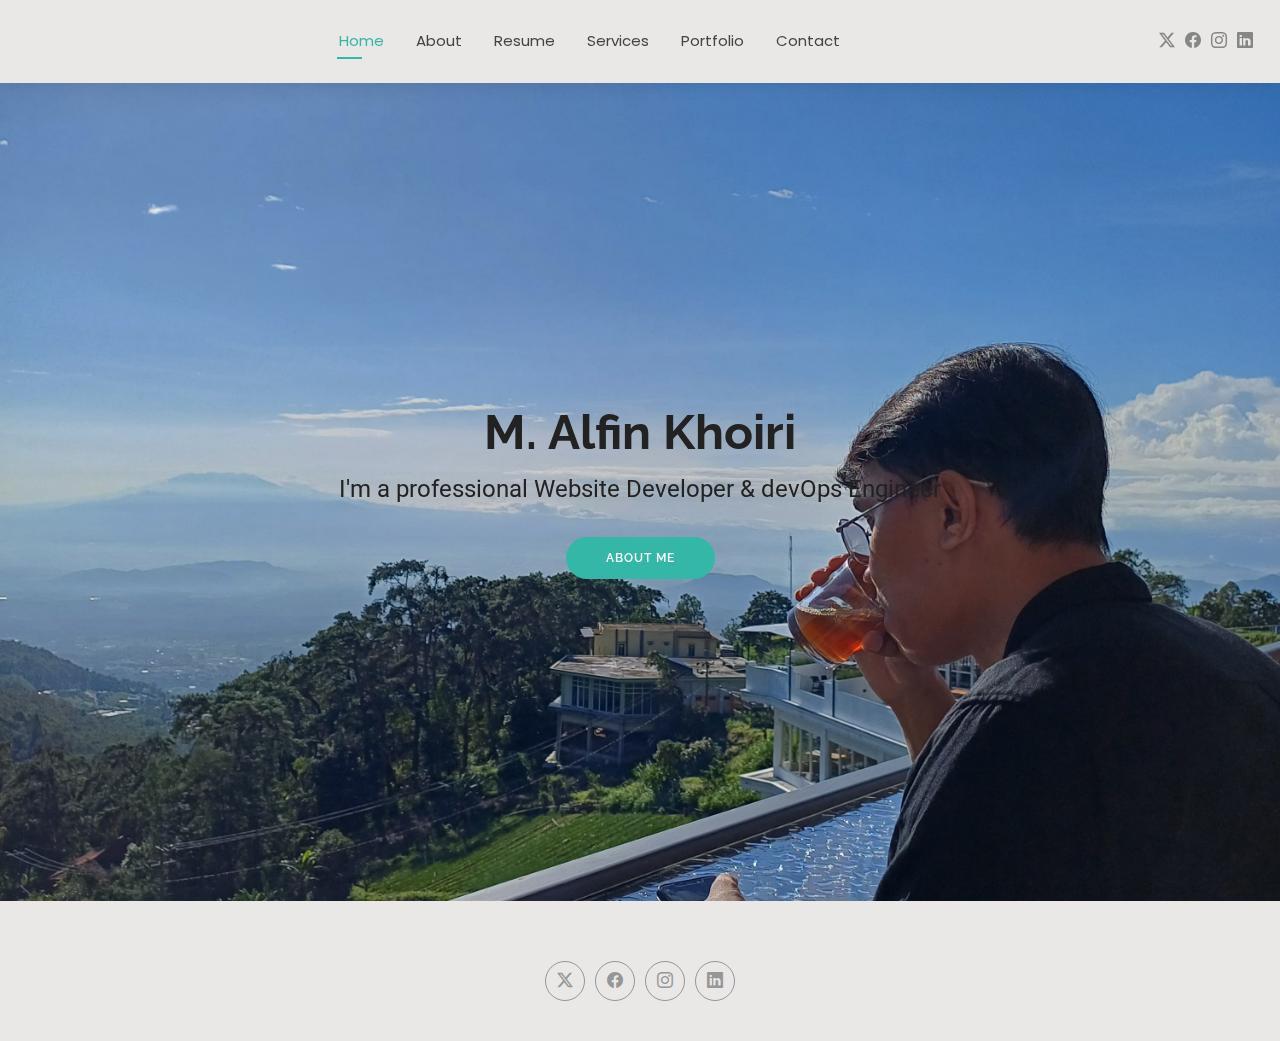
<file: index.html>
<!DOCTYPE html>
<html lang="en">

<head>
  <meta charset="utf-8">
  <meta content="width=device-width, initial-scale=1.0" name="viewport">
  <title>Index - Alfin</title>
  <meta name="description" content="">
  <meta name="keywords" content="">

  <!-- Favicons -->
  <link href="assets/img/favicon.png" rel="icon">
  <link href="assets/img/apple-touch-icon.png" rel="apple-touch-icon">

  <!-- Fonts -->
  <link href="https://fonts.googleapis.com" rel="preconnect">
  <link href="https://fonts.gstatic.com" rel="preconnect" crossorigin>
  <link href="https://fonts.googleapis.com/css2?family=Roboto:ital,wght@0,100;0,300;0,400;0,500;0,700;0,900;1,100;1,300;1,400;1,500;1,700;1,900&family=Poppins:ital,wght@0,100;0,200;0,300;0,400;0,500;0,600;0,700;0,800;0,900;1,100;1,200;1,300;1,400;1,500;1,600;1,700;1,800;1,900&family=Raleway:ital,wght@0,100;0,200;0,300;0,400;0,500;0,600;0,700;0,800;0,900;1,100;1,200;1,300;1,400;1,500;1,600;1,700;1,800;1,900&display=swap" rel="stylesheet">

  <!-- Vendor CSS Files -->
  <link href="assets/vendor/bootstrap/css/bootstrap.min.css" rel="stylesheet">
  <link href="assets/vendor/bootstrap-icons/bootstrap-icons.css" rel="stylesheet">
  <link href="assets/vendor/aos/aos.css" rel="stylesheet">
  <link href="assets/vendor/swiper/swiper-bundle.min.css" rel="stylesheet">
  <link href="assets/vendor/glightbox/css/glightbox.min.css" rel="stylesheet">

  <!-- Main CSS File -->
  <link href="assets/css/main.css" rel="stylesheet">

  <!-- =======================================================
  * Template Name: Kelly
  * Template URL: https://bootstrapmade.com/kelly-free-bootstrap-cv-resume-html-template/
  * Updated: Aug 07 2024 with Bootstrap v5.3.3
  * Author: BootstrapMade.com
  * License: https://bootstrapmade.com/license/
  ======================================================== -->
</head>

<body class="index-page">

  <header id="header" class="header d-flex align-items-center light-background sticky-top">
    <div class="container-fluid position-relative d-flex align-items-center justify-content-between">

      <a href="index.html" class="logo d-flex align-items-center me-auto me-xl-0">
        <!-- Uncomment the line below if you also wish to use an image logo -->
        <!-- <img src="assets/img/logo.png" alt=""> -->
      </a>

      <nav id="navmenu" class="navmenu">
        <ul>
          <li><a href="index.html" class="active">Home</a></li>
          <li><a href="about.html">About</a></li>
          <li><a href="resume.html">Resume</a></li>
          <li><a href="services.html">Services</a></li>
          <li><a href="portfolio.html">Portfolio</a></li>
          <li><a href="contact.html">Contact</a></li>
        </ul>
        <i class="mobile-nav-toggle d-xl-none bi bi-list"></i>
      </nav>

      <div class="header-social-links">
        <a href="#" class="twitter"><i class="bi bi-twitter-x"></i></a>
        <a href="#" class="facebook"><i class="bi bi-facebook"></i></a>
        <a href="#" class="instagram"><i class="bi bi-instagram"></i></a>
        <a href="#" class="linkedin"><i class="bi bi-linkedin"></i></a>
      </div>

    </div>
  </header>

  <main class="main">

    <!-- Hero Section -->
    <section id="hero" class="hero section">
      <img src="assets/img/hero-bg.jpg" alt="" data-aos="fade-in">
      <div class="container text-center" data-aos="zoom-out" data-aos-delay="100">
        <div class="row justify-content-center">
          <div class="col-lg-8">
            <h2>M. Alfin Khoiri</h2>
            <p>I'm a professional Website Developer & devOps Engineer</p>
            <a href="about.html" class="btn-get-started">About Me</a>
          </div>
        </div>
      </div>
    </section><!-- /Hero Section -->
  </main>

  <footer id="footer" class="footer light-background">
    <div class="container">
      <div class="social-links d-flex justify-content-center">
        <a href=""><i class="bi bi-twitter-x"></i></a>
        <a href=""><i class="bi bi-facebook"></i></a>
        <a href=""><i class="bi bi-instagram"></i></a>
        <a href=""><i class="bi bi-linkedin"></i></a>
      </div>
    </div>
  </footer>

  <!-- Scroll Top -->
  <a href="#" id="scroll-top" class="scroll-top d-flex align-items-center justify-content-center"><i class="bi bi-arrow-up-short"></i></a>

  <!-- Preloader -->
  <div id="preloader"></div>

  <!-- Vendor JS Files -->
  <script src="assets/vendor/bootstrap/js/bootstrap.bundle.min.js"></script>
  <script src="assets/vendor/php-email-form/validate.js"></script>
  <script src="assets/vendor/aos/aos.js"></script>
  <script src="assets/vendor/waypoints/noframework.waypoints.js"></script>
  <script src="assets/vendor/purecounter/purecounter_vanilla.js"></script>
  <script src="assets/vendor/swiper/swiper-bundle.min.js"></script>
  <script src="assets/vendor/glightbox/js/glightbox.min.js"></script>
  <script src="assets/vendor/imagesloaded/imagesloaded.pkgd.min.js"></script>
  <script src="assets/vendor/isotope-layout/isotope.pkgd.min.js"></script>

  <!-- Main JS File -->
  <script src="assets/js/main.js"></script>

</body>

</html>
</file>
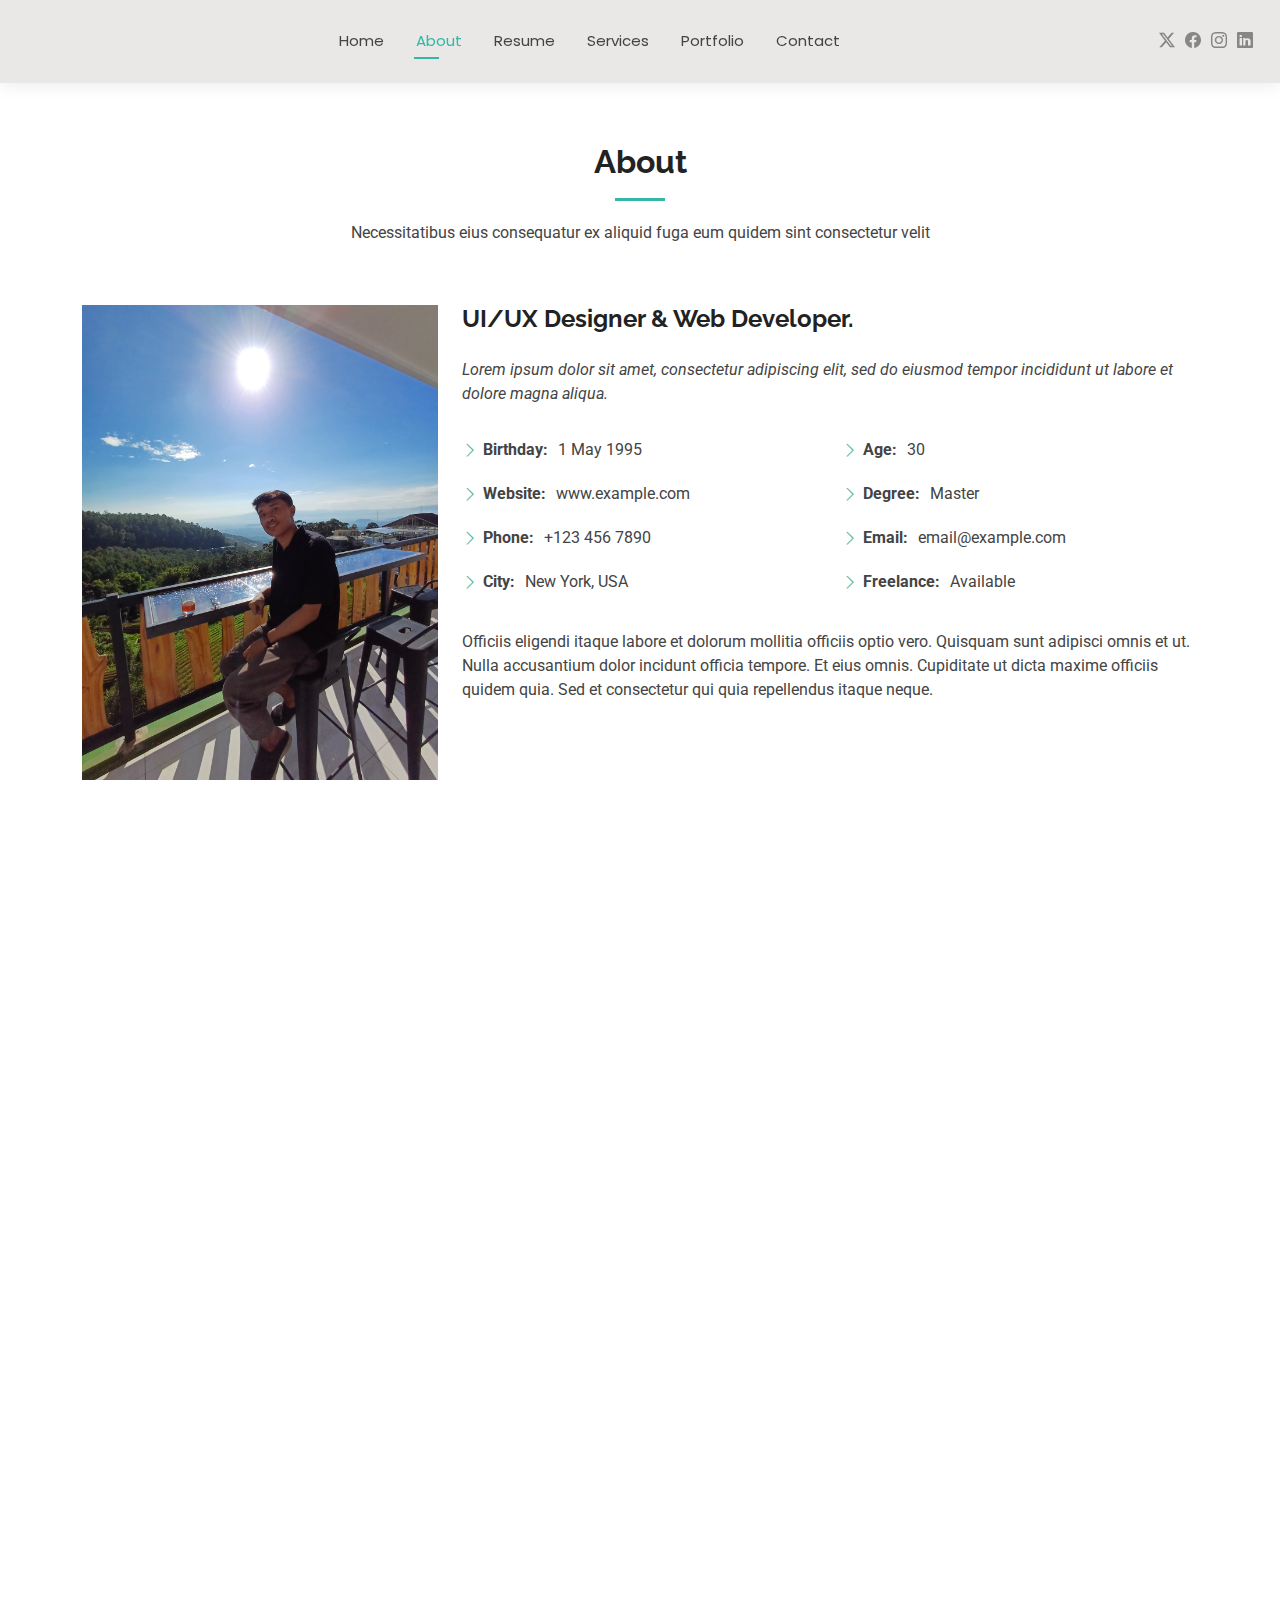
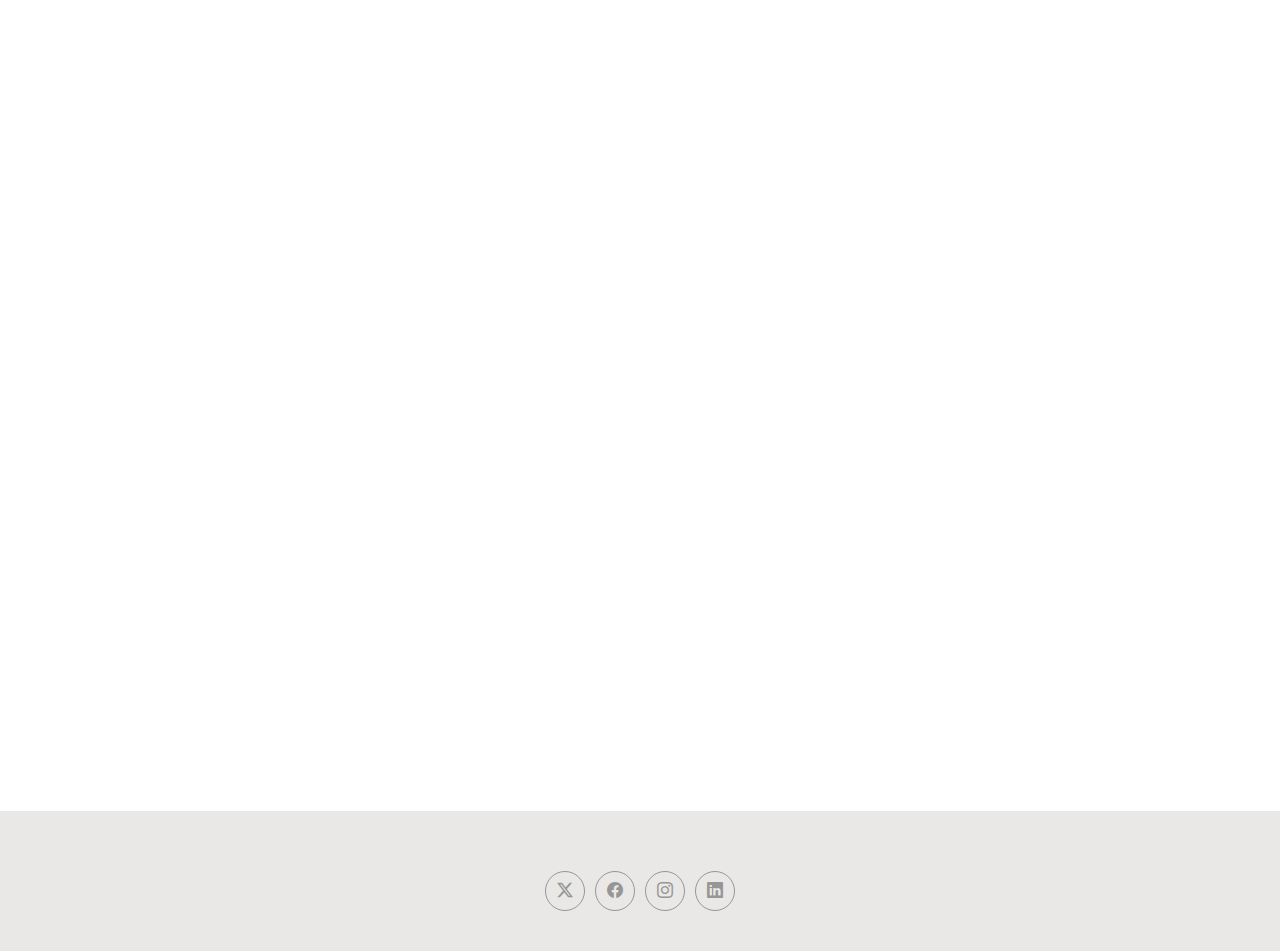
<file: about.html>
<!DOCTYPE html>
<html lang="en">

<head>
  <meta charset="utf-8">
  <meta content="width=device-width, initial-scale=1.0" name="viewport">
  <title>About - Alfin</title>
  <meta name="description" content="">
  <meta name="keywords" content="">

  <!-- Favicons -->
  <link href="assets/img/favicon.png" rel="icon">
  <link href="assets/img/apple-touch-icon.png" rel="apple-touch-icon">

  <!-- Fonts -->
  <link href="https://fonts.googleapis.com" rel="preconnect">
  <link href="https://fonts.gstatic.com" rel="preconnect" crossorigin>
  <link href="https://fonts.googleapis.com/css2?family=Roboto:ital,wght@0,100;0,300;0,400;0,500;0,700;0,900;1,100;1,300;1,400;1,500;1,700;1,900&family=Poppins:ital,wght@0,100;0,200;0,300;0,400;0,500;0,600;0,700;0,800;0,900;1,100;1,200;1,300;1,400;1,500;1,600;1,700;1,800;1,900&family=Raleway:ital,wght@0,100;0,200;0,300;0,400;0,500;0,600;0,700;0,800;0,900;1,100;1,200;1,300;1,400;1,500;1,600;1,700;1,800;1,900&display=swap" rel="stylesheet">

  <!-- Vendor CSS Files -->
  <link href="assets/vendor/bootstrap/css/bootstrap.min.css" rel="stylesheet">
  <link href="assets/vendor/bootstrap-icons/bootstrap-icons.css" rel="stylesheet">
  <link href="assets/vendor/aos/aos.css" rel="stylesheet">
  <link href="assets/vendor/swiper/swiper-bundle.min.css" rel="stylesheet">
  <link href="assets/vendor/glightbox/css/glightbox.min.css" rel="stylesheet">

  <!-- Main CSS File -->
  <link href="assets/css/main.css" rel="stylesheet">

  <!-- =======================================================
  * Template Name: Kelly
  * Template URL: https://bootstrapmade.com/kelly-free-bootstrap-cv-resume-html-template/
  * Updated: Aug 07 2024 with Bootstrap v5.3.3
  * Author: BootstrapMade.com
  * License: https://bootstrapmade.com/license/
  ======================================================== -->
</head>

<body class="about-page">

  <header id="header" class="header d-flex align-items-center light-background sticky-top">
    <div class="container-fluid position-relative d-flex align-items-center justify-content-between">

      <a href="index.html" class="logo d-flex align-items-center me-auto me-xl-0">
        <!-- Uncomment the line below if you also wish to use an image logo -->
        <!-- <img src="assets/img/logo.png" alt=""> -->

      </a>

      <nav id="navmenu" class="navmenu">
        <ul>
          <li><a href="index.html">Home</a></li>
          <li><a href="about.html" class="active">About</a></li>
          <li><a href="resume.html">Resume</a></li>
          <li><a href="services.html">Services</a></li>
          <li><a href="portfolio.html">Portfolio</a></li>
          <li><a href="contact.html">Contact</a></li>
        </ul>
        <i class="mobile-nav-toggle d-xl-none bi bi-list"></i>
      </nav>

      <div class="header-social-links">
        <a href="#" class="twitter"><i class="bi bi-twitter-x"></i></a>
        <a href="#" class="facebook"><i class="bi bi-facebook"></i></a>
        <a href="#" class="instagram"><i class="bi bi-instagram"></i></a>
        <a href="#" class="linkedin"><i class="bi bi-linkedin"></i></a>
      </div>

    </div>
  </header>

  <main class="main">

    <!-- About Section -->
    <section id="about" class="about section">

      <!-- Section Title -->
      <div class="container section-title" data-aos="fade-up">
        <h2>About</h2>
        <p>Necessitatibus eius consequatur ex aliquid fuga eum quidem sint consectetur velit</p>
      </div><!-- End Section Title -->

      <div class="container" data-aos="fade-up" data-aos-delay="100">

        <div class="row gy-4 justify-content-center">
          <div class="col-lg-4">
            <img src="assets/img/profile-img.jpg" class="img-fluid" alt="">
          </div>
          <div class="col-lg-8 content">
            <h2>UI/UX Designer &amp; Web Developer.</h2>
            <p class="fst-italic py-3">
              Lorem ipsum dolor sit amet, consectetur adipiscing elit, sed do eiusmod tempor incididunt ut labore et dolore
              magna aliqua.
            </p>
            <div class="row">
              <div class="col-lg-6">
                <ul>
                  <li><i class="bi bi-chevron-right"></i> <strong>Birthday:</strong> <span>1 May 1995</span></li>
                  <li><i class="bi bi-chevron-right"></i> <strong>Website:</strong> <span>www.example.com</span></li>
                  <li><i class="bi bi-chevron-right"></i> <strong>Phone:</strong> <span>+123 456 7890</span></li>
                  <li><i class="bi bi-chevron-right"></i> <strong>City:</strong> <span>New York, USA</span></li>
                </ul>
              </div>
              <div class="col-lg-6">
                <ul>
                  <li><i class="bi bi-chevron-right"></i> <strong>Age:</strong> <span>30</span></li>
                  <li><i class="bi bi-chevron-right"></i> <strong>Degree:</strong> <span>Master</span></li>
                  <li><i class="bi bi-chevron-right"></i> <strong>Email:</strong> <span>email@example.com</span></li>
                  <li><i class="bi bi-chevron-right"></i> <strong>Freelance:</strong> <span>Available</span></li>
                </ul>
              </div>
            </div>
            <p class="py-3">
              Officiis eligendi itaque labore et dolorum mollitia officiis optio vero. Quisquam sunt adipisci omnis et ut. Nulla accusantium dolor incidunt officia tempore. Et eius omnis.
              Cupiditate ut dicta maxime officiis quidem quia. Sed et consectetur qui quia repellendus itaque neque.
            </p>
          </div>
        </div>

      </div>

    </section><!-- /About Section -->

    <!-- Skills Section -->
    <section id="skills" class="skills section">

      <!-- Section Title -->
      <div class="container section-title" data-aos="fade-up">
        <h2>Skills</h2>
        <p>Necessitatibus eius consequatur ex aliquid fuga eum quidem sint consectetur velit</p>
      </div><!-- End Section Title -->

      <div class="container" data-aos="fade-up" data-aos-delay="100">

        <div class="row skills-content skills-animation">

          <div class="col-lg-6">

            <div class="progress">
              <span class="skill"><span>HTML</span> <i class="val">100%</i></span>
              <div class="progress-bar-wrap">
                <div class="progress-bar" role="progressbar" aria-valuenow="100" aria-valuemin="0" aria-valuemax="100"></div>
              </div>
            </div><!-- End Skills Item -->

            <div class="progress">
              <span class="skill"><span>CSS</span> <i class="val">90%</i></span>
              <div class="progress-bar-wrap">
                <div class="progress-bar" role="progressbar" aria-valuenow="90" aria-valuemin="0" aria-valuemax="100"></div>
              </div>
            </div><!-- End Skills Item -->

            <div class="progress">
              <span class="skill"><span>JavaScript</span> <i class="val">75%</i></span>
              <div class="progress-bar-wrap">
                <div class="progress-bar" role="progressbar" aria-valuenow="75" aria-valuemin="0" aria-valuemax="100"></div>
              </div>
            </div><!-- End Skills Item -->

          </div>

          <div class="col-lg-6">

            <div class="progress">
              <span class="skill"><span>PHP</span> <i class="val">80%</i></span>
              <div class="progress-bar-wrap">
                <div class="progress-bar" role="progressbar" aria-valuenow="80" aria-valuemin="0" aria-valuemax="100"></div>
              </div>
            </div><!-- End Skills Item -->

            <div class="progress">
              <span class="skill"><span>WordPress/CMS</span> <i class="val">90%</i></span>
              <div class="progress-bar-wrap">
                <div class="progress-bar" role="progressbar" aria-valuenow="90" aria-valuemin="0" aria-valuemax="100"></div>
              </div>
            </div><!-- End Skills Item -->

            <div class="progress">
              <span class="skill"><span>Photoshop</span> <i class="val">55%</i></span>
              <div class="progress-bar-wrap">
                <div class="progress-bar" role="progressbar" aria-valuenow="55" aria-valuemin="0" aria-valuemax="100"></div>
              </div>
            </div><!-- End Skills Item -->

          </div>

        </div>

      </div>

    </section><!-- /Skills Section -->

    <!-- Stats Section -->
    <section id="stats" class="stats section">

      <!-- Section Title -->
      <div class="container section-title" data-aos="fade-up">
        <h2>Facts</h2>
        <p>Necessitatibus eius consequatur ex aliquid fuga eum quidem sint consectetur velit</p>
      </div><!-- End Section Title -->

      <div class="container" data-aos="fade-up" data-aos-delay="100">

        <div class="row gy-4">

          <div class="col-lg-3 col-md-6">
            <div class="stats-item text-center w-100 h-100">
              <span data-purecounter-start="0" data-purecounter-end="232" data-purecounter-duration="1" class="purecounter"></span>
              <p>Clients</p>
            </div>
          </div><!-- End Stats Item -->

          <div class="col-lg-3 col-md-6">
            <div class="stats-item text-center w-100 h-100">
              <span data-purecounter-start="0" data-purecounter-end="521" data-purecounter-duration="1" class="purecounter"></span>
              <p>Projects</p>
            </div>
          </div><!-- End Stats Item -->

          <div class="col-lg-3 col-md-6">
            <div class="stats-item text-center w-100 h-100">
              <span data-purecounter-start="0" data-purecounter-end="1453" data-purecounter-duration="1" class="purecounter"></span>
              <p>Hours Of Support</p>
            </div>
          </div><!-- End Stats Item -->

          <div class="col-lg-3 col-md-6">
            <div class="stats-item text-center w-100 h-100">
              <span data-purecounter-start="0" data-purecounter-end="32" data-purecounter-duration="1" class="purecounter"></span>
              <p>Workers</p>
            </div>
          </div><!-- End Stats Item -->

        </div>

      </div>

    </section><!-- /Stats Section -->

    <!-- Testimonials Section -->
    <section id="testimonials" class="testimonials section">

      <!-- Section Title -->
      <div class="container section-title" data-aos="fade-up">
        <h2>Testimonials</h2>
        <p>Necessitatibus eius consequatur ex aliquid fuga eum quidem sint consectetur velit</p>
      </div><!-- End Section Title -->

      <div class="container" data-aos="fade-up" data-aos-delay="100">

        <div class="swiper init-swiper">
          <script type="application/json" class="swiper-config">
            {
              "loop": true,
              "speed": 600,
              "autoplay": {
                "delay": 5000
              },
              "slidesPerView": "auto",
              "pagination": {
                "el": ".swiper-pagination",
                "type": "bullets",
                "clickable": true
              }
            }
          </script>
          <div class="swiper-wrapper">

            <div class="swiper-slide">
              <div class="testimonial-item">
                <img src="assets/img/testimonials/testimonials-1.jpg" class="testimonial-img" alt="">
                <h3>Saul Goodman</h3>
                <h4>Ceo &amp; Founder</h4>
                <div class="stars">
                  <i class="bi bi-star-fill"></i><i class="bi bi-star-fill"></i><i class="bi bi-star-fill"></i><i class="bi bi-star-fill"></i><i class="bi bi-star-fill"></i>
                </div>
                <p>
                  <i class="bi bi-quote quote-icon-left"></i>
                  <span>Proin iaculis purus consequat sem cure digni ssim donec porttitora entum suscipit rhoncus. Accusantium quam, ultricies eget id, aliquam eget nibh et. Maecen aliquam, risus at semper.</span>
                  <i class="bi bi-quote quote-icon-right"></i>
                </p>
              </div>
            </div><!-- End testimonial item -->

            <div class="swiper-slide">
              <div class="testimonial-item">
                <img src="assets/img/testimonials/testimonials-2.jpg" class="testimonial-img" alt="">
                <h3>Sara Wilsson</h3>
                <h4>Designer</h4>
                <div class="stars">
                  <i class="bi bi-star-fill"></i><i class="bi bi-star-fill"></i><i class="bi bi-star-fill"></i><i class="bi bi-star-fill"></i><i class="bi bi-star-fill"></i>
                </div>
                <p>
                  <i class="bi bi-quote quote-icon-left"></i>
                  <span>Export tempor illum tamen malis malis eram quae irure esse labore quem cillum quid cillum eram malis quorum velit fore eram velit sunt aliqua noster fugiat irure amet legam anim culpa.</span>
                  <i class="bi bi-quote quote-icon-right"></i>
                </p>
              </div>
            </div><!-- End testimonial item -->

            <div class="swiper-slide">
              <div class="testimonial-item">
                <img src="assets/img/testimonials/testimonials-3.jpg" class="testimonial-img" alt="">
                <h3>Jena Karlis</h3>
                <h4>Store Owner</h4>
                <div class="stars">
                  <i class="bi bi-star-fill"></i><i class="bi bi-star-fill"></i><i class="bi bi-star-fill"></i><i class="bi bi-star-fill"></i><i class="bi bi-star-fill"></i>
                </div>
                <p>
                  <i class="bi bi-quote quote-icon-left"></i>
                  <span>Enim nisi quem export duis labore cillum quae magna enim sint quorum nulla quem veniam duis minim tempor labore quem eram duis noster aute amet eram fore quis sint minim.</span>
                  <i class="bi bi-quote quote-icon-right"></i>
                </p>
              </div>
            </div><!-- End testimonial item -->

            <div class="swiper-slide">
              <div class="testimonial-item">
                <img src="assets/img/testimonials/testimonials-4.jpg" class="testimonial-img" alt="">
                <h3>Matt Brandon</h3>
                <h4>Freelancer</h4>
                <div class="stars">
                  <i class="bi bi-star-fill"></i><i class="bi bi-star-fill"></i><i class="bi bi-star-fill"></i><i class="bi bi-star-fill"></i><i class="bi bi-star-fill"></i>
                </div>
                <p>
                  <i class="bi bi-quote quote-icon-left"></i>
                  <span>Fugiat enim eram quae cillum dolore dolor amet nulla culpa multos export minim fugiat minim velit minim dolor enim duis veniam ipsum anim magna sunt elit fore quem dolore labore illum veniam.</span>
                  <i class="bi bi-quote quote-icon-right"></i>
                </p>
              </div>
            </div><!-- End testimonial item -->

            <div class="swiper-slide">
              <div class="testimonial-item">
                <img src="assets/img/testimonials/testimonials-5.jpg" class="testimonial-img" alt="">
                <h3>John Larson</h3>
                <h4>Entrepreneur</h4>
                <div class="stars">
                  <i class="bi bi-star-fill"></i><i class="bi bi-star-fill"></i><i class="bi bi-star-fill"></i><i class="bi bi-star-fill"></i><i class="bi bi-star-fill"></i>
                </div>
                <p>
                  <i class="bi bi-quote quote-icon-left"></i>
                  <span>Quis quorum aliqua sint quem legam fore sunt eram irure aliqua veniam tempor noster veniam enim culpa labore duis sunt culpa nulla illum cillum fugiat legam esse veniam culpa fore nisi cillum quid.</span>
                  <i class="bi bi-quote quote-icon-right"></i>
                </p>
              </div>
            </div><!-- End testimonial item -->

          </div>
          <div class="swiper-pagination"></div>
        </div>

      </div>

    </section><!-- /Testimonials Section -->

  </main>

  <footer id="footer" class="footer light-background">
    <div class="container">
      <div class="social-links d-flex justify-content-center">
        <a href=""><i class="bi bi-twitter-x"></i></a>
        <a href=""><i class="bi bi-facebook"></i></a>
        <a href=""><i class="bi bi-instagram"></i></a>
        <a href=""><i class="bi bi-linkedin"></i></a>
      </div>
    </div>
  </footer>

  <!-- Scroll Top -->
  <a href="#" id="scroll-top" class="scroll-top d-flex align-items-center justify-content-center"><i class="bi bi-arrow-up-short"></i></a>

  <!-- Preloader -->
  <div id="preloader"></div>

  <!-- Vendor JS Files -->
  <script src="assets/vendor/bootstrap/js/bootstrap.bundle.min.js"></script>
  <script src="assets/vendor/php-email-form/validate.js"></script>
  <script src="assets/vendor/aos/aos.js"></script>
  <script src="assets/vendor/waypoints/noframework.waypoints.js"></script>
  <script src="assets/vendor/purecounter/purecounter_vanilla.js"></script>
  <script src="assets/vendor/swiper/swiper-bundle.min.js"></script>
  <script src="assets/vendor/glightbox/js/glightbox.min.js"></script>
  <script src="assets/vendor/imagesloaded/imagesloaded.pkgd.min.js"></script>
  <script src="assets/vendor/isotope-layout/isotope.pkgd.min.js"></script>

  <!-- Main JS File -->
  <script src="assets/js/main.js"></script>

</body>

</html>
</file>
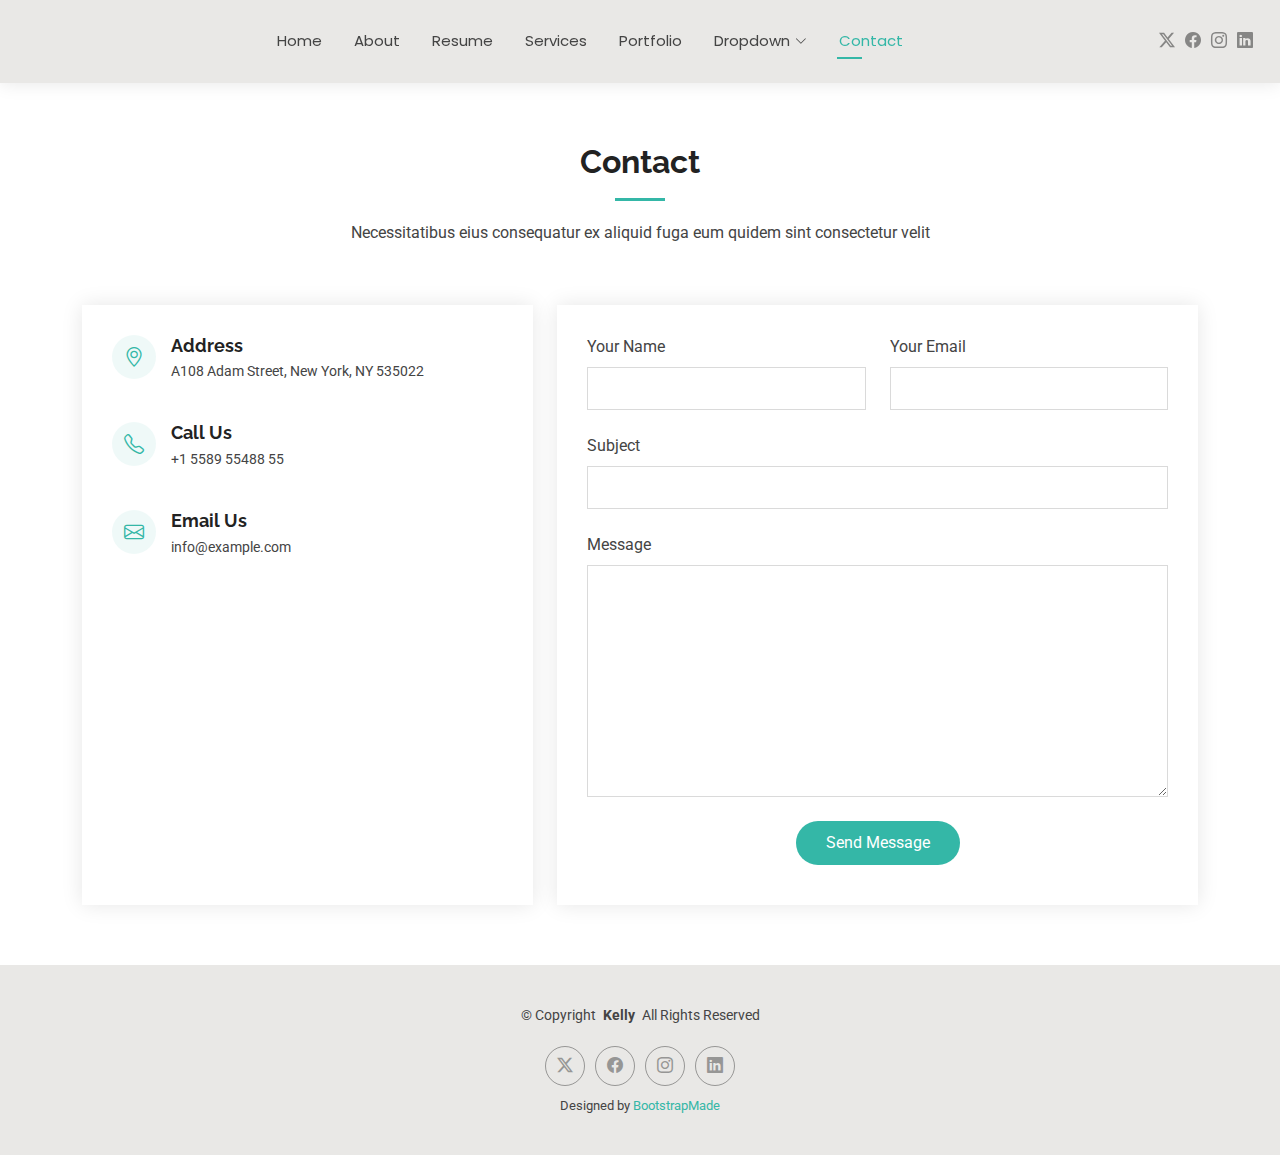
<file: contact.html>
<!DOCTYPE html>
<html lang="en">

<head>
  <meta charset="utf-8">
  <meta content="width=device-width, initial-scale=1.0" name="viewport">
  <title>Contact - Alfin</title>
  <meta name="description" content="">
  <meta name="keywords" content="">

  <!-- Favicons -->
  <link href="assets/img/favicon.png" rel="icon">
  <link href="assets/img/apple-touch-icon.png" rel="apple-touch-icon">

  <!-- Fonts -->
  <link href="https://fonts.googleapis.com" rel="preconnect">
  <link href="https://fonts.gstatic.com" rel="preconnect" crossorigin>
  <link href="https://fonts.googleapis.com/css2?family=Roboto:ital,wght@0,100;0,300;0,400;0,500;0,700;0,900;1,100;1,300;1,400;1,500;1,700;1,900&family=Poppins:ital,wght@0,100;0,200;0,300;0,400;0,500;0,600;0,700;0,800;0,900;1,100;1,200;1,300;1,400;1,500;1,600;1,700;1,800;1,900&family=Raleway:ital,wght@0,100;0,200;0,300;0,400;0,500;0,600;0,700;0,800;0,900;1,100;1,200;1,300;1,400;1,500;1,600;1,700;1,800;1,900&display=swap" rel="stylesheet">

  <!-- Vendor CSS Files -->
  <link href="assets/vendor/bootstrap/css/bootstrap.min.css" rel="stylesheet">
  <link href="assets/vendor/bootstrap-icons/bootstrap-icons.css" rel="stylesheet">
  <link href="assets/vendor/aos/aos.css" rel="stylesheet">
  <link href="assets/vendor/swiper/swiper-bundle.min.css" rel="stylesheet">
  <link href="assets/vendor/glightbox/css/glightbox.min.css" rel="stylesheet">

  <!-- Main CSS File -->
  <link href="assets/css/main.css" rel="stylesheet">

  <!-- =======================================================
  * Template Name: Kelly
  * Template URL: https://bootstrapmade.com/kelly-free-bootstrap-cv-resume-html-template/
  * Updated: Aug 07 2024 with Bootstrap v5.3.3
  * Author: BootstrapMade.com
  * License: https://bootstrapmade.com/license/
  ======================================================== -->
</head>

<body class="contact-page">

  <header id="header" class="header d-flex align-items-center light-background sticky-top">
    <div class="container-fluid position-relative d-flex align-items-center justify-content-between">

      <a href="index.html" class="logo d-flex align-items-center me-auto me-xl-0">
        <!-- Uncomment the line below if you also wish to use an image logo -->
        <!-- <img src="assets/img/logo.png" alt=""> -->

      </a>

      <nav id="navmenu" class="navmenu">
        <ul>
          <li><a href="index.html">Home</a></li>
          <li><a href="about.html">About</a></li>
          <li><a href="resume.html">Resume</a></li>
          <li><a href="services.html">Services</a></li>
          <li><a href="portfolio.html">Portfolio</a></li>
          <li class="dropdown"><a href="#"><span>Dropdown</span> <i class="bi bi-chevron-down toggle-dropdown"></i></a>
            <ul>
              <li><a href="#">Dropdown 1</a></li>
              <li class="dropdown"><a href="#"><span>Deep Dropdown</span> <i class="bi bi-chevron-down toggle-dropdown"></i></a>
                <ul>
                  <li><a href="#">Deep Dropdown 1</a></li>
                  <li><a href="#">Deep Dropdown 2</a></li>
                  <li><a href="#">Deep Dropdown 3</a></li>
                  <li><a href="#">Deep Dropdown 4</a></li>
                  <li><a href="#">Deep Dropdown 5</a></li>
                </ul>
              </li>
              <li><a href="#">Dropdown 2</a></li>
              <li><a href="#">Dropdown 3</a></li>
              <li><a href="#">Dropdown 4</a></li>
            </ul>
          </li>
          <li><a href="contact.html" class="active">Contact</a></li>
        </ul>
        <i class="mobile-nav-toggle d-xl-none bi bi-list"></i>
      </nav>

      <div class="header-social-links">
        <a href="#" class="twitter"><i class="bi bi-twitter-x"></i></a>
        <a href="#" class="facebook"><i class="bi bi-facebook"></i></a>
        <a href="#" class="instagram"><i class="bi bi-instagram"></i></a>
        <a href="#" class="linkedin"><i class="bi bi-linkedin"></i></a>
      </div>

    </div>
  </header>

  <main class="main">

    <!-- Contact Section -->
    <section id="contact" class="contact section">

      <!-- Section Title -->
      <div class="container section-title" data-aos="fade-up">
        <h2>Contact</h2>
        <p>Necessitatibus eius consequatur ex aliquid fuga eum quidem sint consectetur velit</p>
      </div><!-- End Section Title -->

      <div class="container" data-aos="fade-up" data-aos-delay="100">

        <div class="row gy-4">

          <div class="col-lg-5">

            <div class="info-wrap">
              <div class="info-item d-flex" data-aos="fade-up" data-aos-delay="200">
                <i class="bi bi-geo-alt flex-shrink-0"></i>
                <div>
                  <h3>Address</h3>
                  <p>A108 Adam Street, New York, NY 535022</p>
                </div>
              </div><!-- End Info Item -->

              <div class="info-item d-flex" data-aos="fade-up" data-aos-delay="300">
                <i class="bi bi-telephone flex-shrink-0"></i>
                <div>
                  <h3>Call Us</h3>
                  <p>+1 5589 55488 55</p>
                </div>
              </div><!-- End Info Item -->

              <div class="info-item d-flex" data-aos="fade-up" data-aos-delay="400">
                <i class="bi bi-envelope flex-shrink-0"></i>
                <div>
                  <h3>Email Us</h3>
                  <p>info@example.com</p>
                </div>
              </div><!-- End Info Item -->

              <iframe src="https://www.google.com/maps/embed?pb=!1m14!1m8!1m3!1d48389.78314118045!2d-74.006138!3d40.710059!3m2!1i1024!2i768!4f13.1!3m3!1m2!1s0x89c25a22a3bda30d%3A0xb89d1fe6bc499443!2sDowntown%20Conference%20Center!5e0!3m2!1sen!2sus!4v1676961268712!5m2!1sen!2sus" frameborder="0" style="border:0; width: 100%; height: 270px;" allowfullscreen="" loading="lazy" referrerpolicy="no-referrer-when-downgrade"></iframe>
            </div>
          </div>

          <div class="col-lg-7">
            <form action="forms/contact.php" method="post" class="php-email-form" data-aos="fade-up" data-aos-delay="200">
              <div class="row gy-4">

                <div class="col-md-6">
                  <label for="name-field" class="pb-2">Your Name</label>
                  <input type="text" name="name" id="name-field" class="form-control" required="">
                </div>

                <div class="col-md-6">
                  <label for="email-field" class="pb-2">Your Email</label>
                  <input type="email" class="form-control" name="email" id="email-field" required="">
                </div>

                <div class="col-md-12">
                  <label for="subject-field" class="pb-2">Subject</label>
                  <input type="text" class="form-control" name="subject" id="subject-field" required="">
                </div>

                <div class="col-md-12">
                  <label for="message-field" class="pb-2">Message</label>
                  <textarea class="form-control" name="message" rows="10" id="message-field" required=""></textarea>
                </div>

                <div class="col-md-12 text-center">
                  <div class="loading">Loading</div>
                  <div class="error-message"></div>
                  <div class="sent-message">Your message has been sent. Thank you!</div>

                  <button type="submit">Send Message</button>
                </div>

              </div>
            </form>
          </div><!-- End Contact Form -->

        </div>

      </div>

    </section><!-- /Contact Section -->

  </main>

  <footer id="footer" class="footer light-background">

    <div class="container">
      <div class="copyright text-center ">
        <p>© <span>Copyright</span> <strong class="px-1 sitename">Kelly</strong> <span>All Rights Reserved<br></span></p>
      </div>
      <div class="social-links d-flex justify-content-center">
        <a href=""><i class="bi bi-twitter-x"></i></a>
        <a href=""><i class="bi bi-facebook"></i></a>
        <a href=""><i class="bi bi-instagram"></i></a>
        <a href=""><i class="bi bi-linkedin"></i></a>
      </div>
      <div class="credits">
        <!-- All the links in the footer should remain intact. -->
        <!-- You can delete the links only if you've purchased the pro version. -->
        <!-- Licensing information: https://bootstrapmade.com/license/ -->
        <!-- Purchase the pro version with working PHP/AJAX contact form: [buy-url] -->
        Designed by <a href="https://bootstrapmade.com/">BootstrapMade</a>
      </div>
    </div>

  </footer>

  <!-- Scroll Top -->
  <a href="#" id="scroll-top" class="scroll-top d-flex align-items-center justify-content-center"><i class="bi bi-arrow-up-short"></i></a>

  <!-- Preloader -->
  <div id="preloader"></div>

  <!-- Vendor JS Files -->
  <script src="assets/vendor/bootstrap/js/bootstrap.bundle.min.js"></script>
  <script src="assets/vendor/php-email-form/validate.js"></script>
  <script src="assets/vendor/aos/aos.js"></script>
  <script src="assets/vendor/waypoints/noframework.waypoints.js"></script>
  <script src="assets/vendor/purecounter/purecounter_vanilla.js"></script>
  <script src="assets/vendor/swiper/swiper-bundle.min.js"></script>
  <script src="assets/vendor/glightbox/js/glightbox.min.js"></script>
  <script src="assets/vendor/imagesloaded/imagesloaded.pkgd.min.js"></script>
  <script src="assets/vendor/isotope-layout/isotope.pkgd.min.js"></script>

  <!-- Main JS File -->
  <script src="assets/js/main.js"></script>

</body>

</html>
</file>
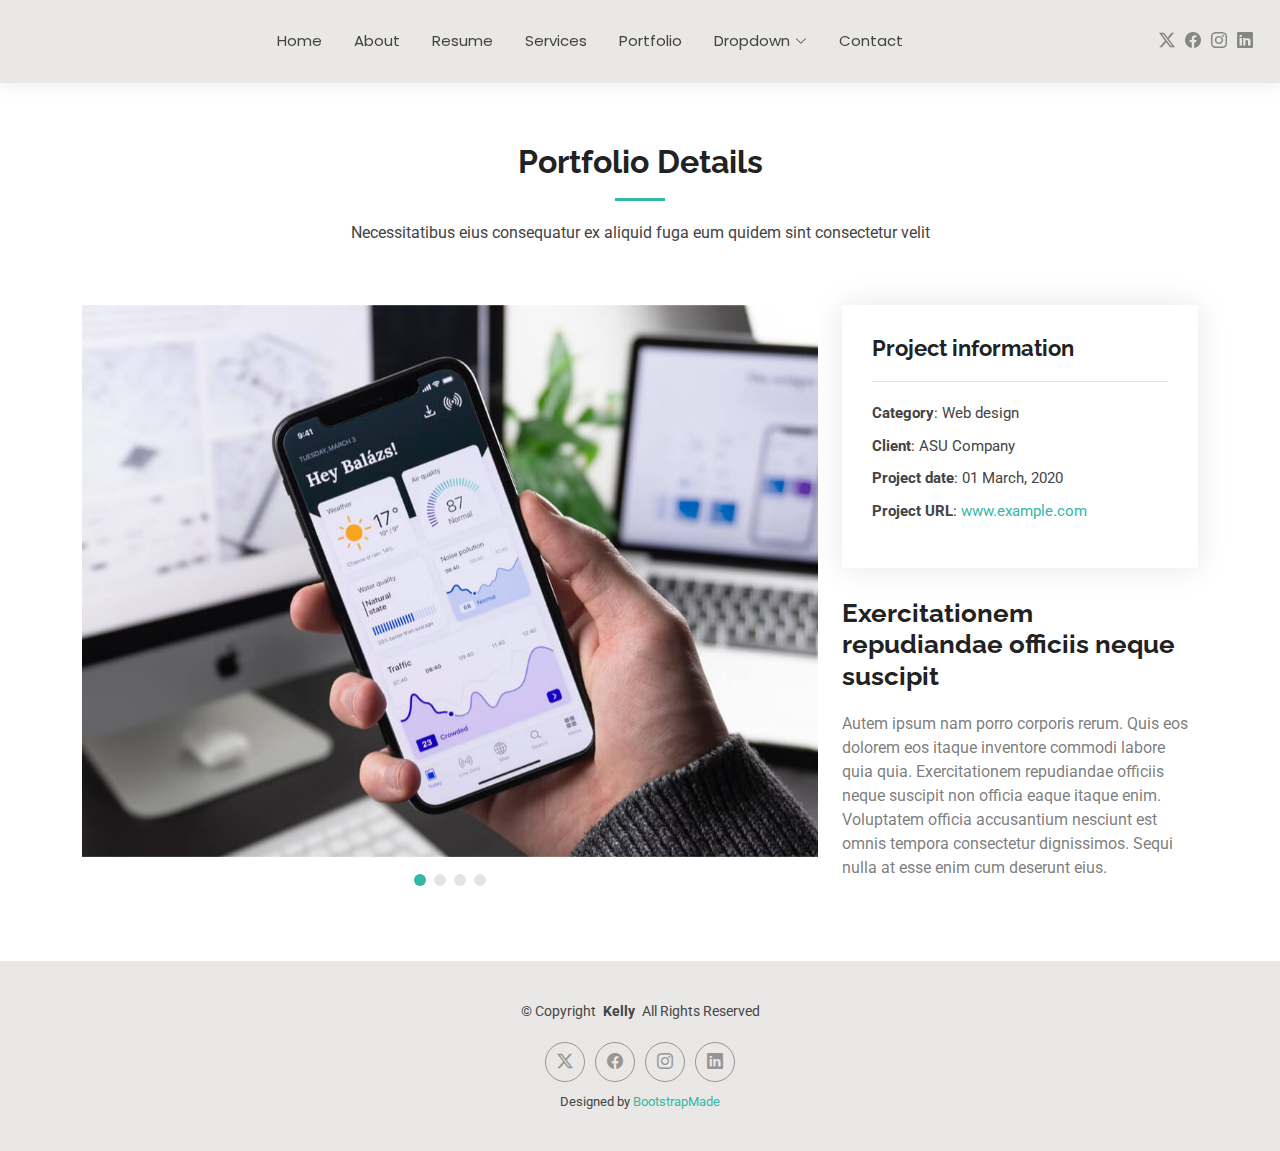
<file: portfolio-details.html>
<!DOCTYPE html>
<html lang="en">

<head>
  <meta charset="utf-8">
  <meta content="width=device-width, initial-scale=1.0" name="viewport">
  <title>Portfolio Details - Alfin</title>
  <meta name="description" content="">
  <meta name="keywords" content="">

  <!-- Favicons -->
  <link href="assets/img/favicon.png" rel="icon">
  <link href="assets/img/apple-touch-icon.png" rel="apple-touch-icon">

  <!-- Fonts -->
  <link href="https://fonts.googleapis.com" rel="preconnect">
  <link href="https://fonts.gstatic.com" rel="preconnect" crossorigin>
  <link href="https://fonts.googleapis.com/css2?family=Roboto:ital,wght@0,100;0,300;0,400;0,500;0,700;0,900;1,100;1,300;1,400;1,500;1,700;1,900&family=Poppins:ital,wght@0,100;0,200;0,300;0,400;0,500;0,600;0,700;0,800;0,900;1,100;1,200;1,300;1,400;1,500;1,600;1,700;1,800;1,900&family=Raleway:ital,wght@0,100;0,200;0,300;0,400;0,500;0,600;0,700;0,800;0,900;1,100;1,200;1,300;1,400;1,500;1,600;1,700;1,800;1,900&display=swap" rel="stylesheet">

  <!-- Vendor CSS Files -->
  <link href="assets/vendor/bootstrap/css/bootstrap.min.css" rel="stylesheet">
  <link href="assets/vendor/bootstrap-icons/bootstrap-icons.css" rel="stylesheet">
  <link href="assets/vendor/aos/aos.css" rel="stylesheet">
  <link href="assets/vendor/swiper/swiper-bundle.min.css" rel="stylesheet">
  <link href="assets/vendor/glightbox/css/glightbox.min.css" rel="stylesheet">

  <!-- Main CSS File -->
  <link href="assets/css/main.css" rel="stylesheet">

  <!-- =======================================================
  * Template Name: Kelly
  * Template URL: https://bootstrapmade.com/kelly-free-bootstrap-cv-resume-html-template/
  * Updated: Aug 07 2024 with Bootstrap v5.3.3
  * Author: BootstrapMade.com
  * License: https://bootstrapmade.com/license/
  ======================================================== -->
</head>

<body class="portfolio-details-page">

  <header id="header" class="header d-flex align-items-center light-background sticky-top">
    <div class="container-fluid position-relative d-flex align-items-center justify-content-between">

      <a href="index.html" class="logo d-flex align-items-center me-auto me-xl-0">
        <!-- Uncomment the line below if you also wish to use an image logo -->
        <!-- <img src="assets/img/logo.png" alt=""> -->

      </a>

      <nav id="navmenu" class="navmenu">
        <ul>
          <li><a href="index.html">Home</a></li>
          <li><a href="about.html">About</a></li>
          <li><a href="resume.html">Resume</a></li>
          <li><a href="services.html">Services</a></li>
          <li><a href="portfolio.html">Portfolio</a></li>
          <li class="dropdown"><a href="#"><span>Dropdown</span> <i class="bi bi-chevron-down toggle-dropdown"></i></a>
            <ul>
              <li><a href="#">Dropdown 1</a></li>
              <li class="dropdown"><a href="#"><span>Deep Dropdown</span> <i class="bi bi-chevron-down toggle-dropdown"></i></a>
                <ul>
                  <li><a href="#">Deep Dropdown 1</a></li>
                  <li><a href="#">Deep Dropdown 2</a></li>
                  <li><a href="#">Deep Dropdown 3</a></li>
                  <li><a href="#">Deep Dropdown 4</a></li>
                  <li><a href="#">Deep Dropdown 5</a></li>
                </ul>
              </li>
              <li><a href="#">Dropdown 2</a></li>
              <li><a href="#">Dropdown 3</a></li>
              <li><a href="#">Dropdown 4</a></li>
            </ul>
          </li>
          <li><a href="contact.html">Contact</a></li>
        </ul>
        <i class="mobile-nav-toggle d-xl-none bi bi-list"></i>
      </nav>

      <div class="header-social-links">
        <a href="#" class="twitter"><i class="bi bi-twitter-x"></i></a>
        <a href="#" class="facebook"><i class="bi bi-facebook"></i></a>
        <a href="#" class="instagram"><i class="bi bi-instagram"></i></a>
        <a href="#" class="linkedin"><i class="bi bi-linkedin"></i></a>
      </div>

    </div>
  </header>

  <main class="main">

    <!-- Portfolio Details Section -->
    <section id="portfolio-details" class="portfolio-details section">

      <!-- Section Title -->
      <div class="container section-title" data-aos="fade-up">
        <h2>Portfolio Details</h2>
        <p>Necessitatibus eius consequatur ex aliquid fuga eum quidem sint consectetur velit</p>
      </div><!-- End Section Title -->

      <div class="container" data-aos="fade-up" data-aos-delay="100">

        <div class="row gy-4">

          <div class="col-lg-8">
            <div class="portfolio-details-slider swiper init-swiper">

              <script type="application/json" class="swiper-config">
                {
                  "loop": true,
                  "speed": 600,
                  "autoplay": {
                    "delay": 5000
                  },
                  "slidesPerView": "auto",
                  "pagination": {
                    "el": ".swiper-pagination",
                    "type": "bullets",
                    "clickable": true
                  }
                }
              </script>

              <div class="swiper-wrapper align-items-center">

                <div class="swiper-slide">
                  <img src="assets/img/portfolio/app-1.jpg" alt="">
                </div>

                <div class="swiper-slide">
                  <img src="assets/img/portfolio/product-1.jpg" alt="">
                </div>

                <div class="swiper-slide">
                  <img src="assets/img/portfolio/branding-1.jpg" alt="">
                </div>

                <div class="swiper-slide">
                  <img src="assets/img/portfolio/books-1.jpg" alt="">
                </div>

              </div>
              <div class="swiper-pagination"></div>
            </div>
          </div>

          <div class="col-lg-4">
            <div class="portfolio-info" data-aos="fade-up" data-aos-delay="200">
              <h3>Project information</h3>
              <ul>
                <li><strong>Category</strong>: Web design</li>
                <li><strong>Client</strong>: ASU Company</li>
                <li><strong>Project date</strong>: 01 March, 2020</li>
                <li><strong>Project URL</strong>: <a href="#">www.example.com</a></li>
              </ul>
            </div>
            <div class="portfolio-description" data-aos="fade-up" data-aos-delay="300">
              <h2>Exercitationem repudiandae officiis neque suscipit</h2>
              <p>
                Autem ipsum nam porro corporis rerum. Quis eos dolorem eos itaque inventore commodi labore quia quia. Exercitationem repudiandae officiis neque suscipit non officia eaque itaque enim. Voluptatem officia accusantium nesciunt est omnis tempora consectetur dignissimos. Sequi nulla at esse enim cum deserunt eius.
              </p>
            </div>
          </div>

        </div>

      </div>

    </section><!-- /Portfolio Details Section -->

  </main>

  <footer id="footer" class="footer light-background">

    <div class="container">
      <div class="copyright text-center ">
        <p>© <span>Copyright</span> <strong class="px-1 sitename">Kelly</strong> <span>All Rights Reserved<br></span></p>
      </div>
      <div class="social-links d-flex justify-content-center">
        <a href=""><i class="bi bi-twitter-x"></i></a>
        <a href=""><i class="bi bi-facebook"></i></a>
        <a href=""><i class="bi bi-instagram"></i></a>
        <a href=""><i class="bi bi-linkedin"></i></a>
      </div>
      <div class="credits">
        <!-- All the links in the footer should remain intact. -->
        <!-- You can delete the links only if you've purchased the pro version. -->
        <!-- Licensing information: https://bootstrapmade.com/license/ -->
        <!-- Purchase the pro version with working PHP/AJAX contact form: [buy-url] -->
        Designed by <a href="https://bootstrapmade.com/">BootstrapMade</a>
      </div>
    </div>

  </footer>

  <!-- Scroll Top -->
  <a href="#" id="scroll-top" class="scroll-top d-flex align-items-center justify-content-center"><i class="bi bi-arrow-up-short"></i></a>

  <!-- Preloader -->
  <div id="preloader"></div>

  <!-- Vendor JS Files -->
  <script src="assets/vendor/bootstrap/js/bootstrap.bundle.min.js"></script>
  <script src="assets/vendor/php-email-form/validate.js"></script>
  <script src="assets/vendor/aos/aos.js"></script>
  <script src="assets/vendor/waypoints/noframework.waypoints.js"></script>
  <script src="assets/vendor/purecounter/purecounter_vanilla.js"></script>
  <script src="assets/vendor/swiper/swiper-bundle.min.js"></script>
  <script src="assets/vendor/glightbox/js/glightbox.min.js"></script>
  <script src="assets/vendor/imagesloaded/imagesloaded.pkgd.min.js"></script>
  <script src="assets/vendor/isotope-layout/isotope.pkgd.min.js"></script>

  <!-- Main JS File -->
  <script src="assets/js/main.js"></script>

</body>

</html>
</file>
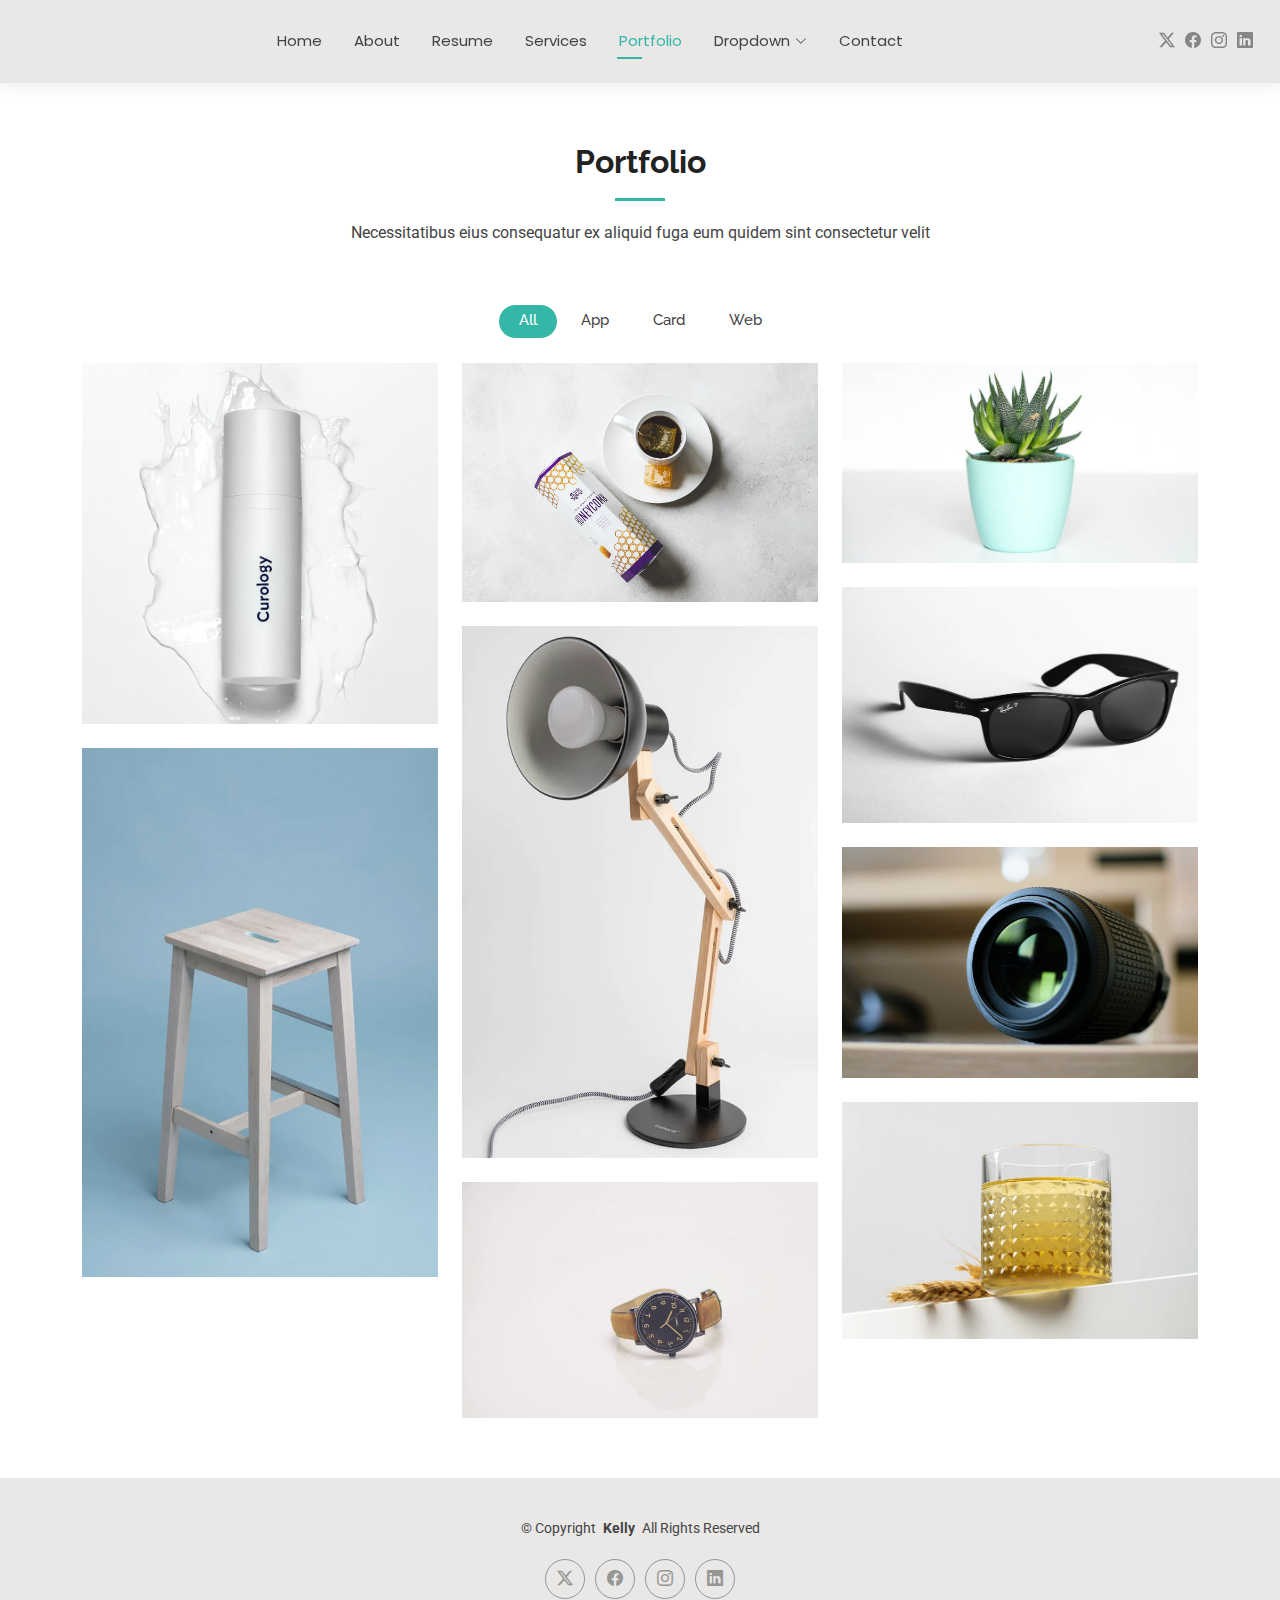
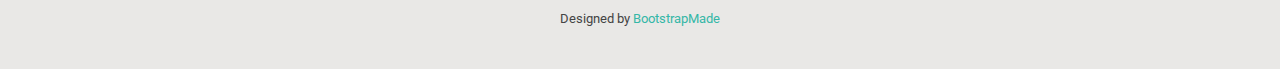
<file: portfolio.html>
<!DOCTYPE html>
<html lang="en">

<head>
  <meta charset="utf-8">
  <meta content="width=device-width, initial-scale=1.0" name="viewport">
  <title>Portfolio - Alfin</title>
  <meta name="description" content="">
  <meta name="keywords" content="">

  <!-- Favicons -->
  <link href="assets/img/favicon.png" rel="icon">
  <link href="assets/img/apple-touch-icon.png" rel="apple-touch-icon">

  <!-- Fonts -->
  <link href="https://fonts.googleapis.com" rel="preconnect">
  <link href="https://fonts.gstatic.com" rel="preconnect" crossorigin>
  <link href="https://fonts.googleapis.com/css2?family=Roboto:ital,wght@0,100;0,300;0,400;0,500;0,700;0,900;1,100;1,300;1,400;1,500;1,700;1,900&family=Poppins:ital,wght@0,100;0,200;0,300;0,400;0,500;0,600;0,700;0,800;0,900;1,100;1,200;1,300;1,400;1,500;1,600;1,700;1,800;1,900&family=Raleway:ital,wght@0,100;0,200;0,300;0,400;0,500;0,600;0,700;0,800;0,900;1,100;1,200;1,300;1,400;1,500;1,600;1,700;1,800;1,900&display=swap" rel="stylesheet">

  <!-- Vendor CSS Files -->
  <link href="assets/vendor/bootstrap/css/bootstrap.min.css" rel="stylesheet">
  <link href="assets/vendor/bootstrap-icons/bootstrap-icons.css" rel="stylesheet">
  <link href="assets/vendor/aos/aos.css" rel="stylesheet">
  <link href="assets/vendor/swiper/swiper-bundle.min.css" rel="stylesheet">
  <link href="assets/vendor/glightbox/css/glightbox.min.css" rel="stylesheet">

  <!-- Main CSS File -->
  <link href="assets/css/main.css" rel="stylesheet">

  <!-- =======================================================
  * Template Name: Kelly
  * Template URL: https://bootstrapmade.com/kelly-free-bootstrap-cv-resume-html-template/
  * Updated: Aug 07 2024 with Bootstrap v5.3.3
  * Author: BootstrapMade.com
  * License: https://bootstrapmade.com/license/
  ======================================================== -->
</head>

<body class="portfolio-page">

  <header id="header" class="header d-flex align-items-center light-background sticky-top">
    <div class="container-fluid position-relative d-flex align-items-center justify-content-between">

      <a href="index.html" class="logo d-flex align-items-center me-auto me-xl-0">
        <!-- Uncomment the line below if you also wish to use an image logo -->
        <!-- <img src="assets/img/logo.png" alt=""> -->

      </a>

      <nav id="navmenu" class="navmenu">
        <ul>
          <li><a href="index.html">Home</a></li>
          <li><a href="about.html">About</a></li>
          <li><a href="resume.html">Resume</a></li>
          <li><a href="services.html">Services</a></li>
          <li><a href="portfolio.html" class="active">Portfolio</a></li>
          <li class="dropdown"><a href="#"><span>Dropdown</span> <i class="bi bi-chevron-down toggle-dropdown"></i></a>
            <ul>
              <li><a href="#">Dropdown 1</a></li>
              <li class="dropdown"><a href="#"><span>Deep Dropdown</span> <i class="bi bi-chevron-down toggle-dropdown"></i></a>
                <ul>
                  <li><a href="#">Deep Dropdown 1</a></li>
                  <li><a href="#">Deep Dropdown 2</a></li>
                  <li><a href="#">Deep Dropdown 3</a></li>
                  <li><a href="#">Deep Dropdown 4</a></li>
                  <li><a href="#">Deep Dropdown 5</a></li>
                </ul>
              </li>
              <li><a href="#">Dropdown 2</a></li>
              <li><a href="#">Dropdown 3</a></li>
              <li><a href="#">Dropdown 4</a></li>
            </ul>
          </li>
          <li><a href="contact.html">Contact</a></li>
        </ul>
        <i class="mobile-nav-toggle d-xl-none bi bi-list"></i>
      </nav>

      <div class="header-social-links">
        <a href="#" class="twitter"><i class="bi bi-twitter-x"></i></a>
        <a href="#" class="facebook"><i class="bi bi-facebook"></i></a>
        <a href="#" class="instagram"><i class="bi bi-instagram"></i></a>
        <a href="#" class="linkedin"><i class="bi bi-linkedin"></i></a>
      </div>

    </div>
  </header>

  <main class="main">

    <!-- Portfolio Section -->
    <section id="portfolio" class="portfolio section">

      <!-- Section Title -->
      <div class="container section-title" data-aos="fade-up">
        <h2>Portfolio</h2>
        <p>Necessitatibus eius consequatur ex aliquid fuga eum quidem sint consectetur velit</p>
      </div><!-- End Section Title -->

      <div class="container">

        <div class="isotope-layout" data-default-filter="*" data-layout="masonry" data-sort="original-order">

          <ul class="portfolio-filters isotope-filters" data-aos="fade-up" data-aos-delay="100">
            <li data-filter="*" class="filter-active">All</li>
            <li data-filter=".filter-app">App</li>
            <li data-filter=".filter-product">Card</li>
            <li data-filter=".filter-branding">Web</li>
          </ul><!-- End Portfolio Filters -->

          <div class="row gy-4 isotope-container" data-aos="fade-up" data-aos-delay="200">

            <div class="col-lg-4 col-md-6 portfolio-item isotope-item filter-app">
              <img src="assets/img/masonry-portfolio/masonry-portfolio-1.jpg" class="img-fluid" alt="">
              <div class="portfolio-info">
                <h4>App 1</h4>
                <p>Lorem ipsum, dolor sit</p>
                <a href="assets/img/masonry-portfolio/masonry-portfolio-1.jpg" title="App 1" data-gallery="portfolio-gallery-app" class="glightbox preview-link"><i class="bi bi-zoom-in"></i></a>
                <a href="portfolio-details.html" title="More Details" class="details-link"><i class="bi bi-link-45deg"></i></a>
              </div>
            </div><!-- End Portfolio Item -->

            <div class="col-lg-4 col-md-6 portfolio-item isotope-item filter-product">
              <img src="assets/img/masonry-portfolio/masonry-portfolio-2.jpg" class="img-fluid" alt="">
              <div class="portfolio-info">
                <h4>Product 1</h4>
                <p>Lorem ipsum, dolor sit</p>
                <a href="assets/img/masonry-portfolio/masonry-portfolio-2.jpg" title="Product 1" data-gallery="portfolio-gallery-product" class="glightbox preview-link"><i class="bi bi-zoom-in"></i></a>
                <a href="portfolio-details.html" title="More Details" class="details-link"><i class="bi bi-link-45deg"></i></a>
              </div>
            </div><!-- End Portfolio Item -->

            <div class="col-lg-4 col-md-6 portfolio-item isotope-item filter-branding">
              <img src="assets/img/masonry-portfolio/masonry-portfolio-3.jpg" class="img-fluid" alt="">
              <div class="portfolio-info">
                <h4>Branding 1</h4>
                <p>Lorem ipsum, dolor sit</p>
                <a href="assets/img/masonry-portfolio/masonry-portfolio-3.jpg" title="Branding 1" data-gallery="portfolio-gallery-branding" class="glightbox preview-link"><i class="bi bi-zoom-in"></i></a>
                <a href="portfolio-details.html" title="More Details" class="details-link"><i class="bi bi-link-45deg"></i></a>
              </div>
            </div><!-- End Portfolio Item -->

            <div class="col-lg-4 col-md-6 portfolio-item isotope-item filter-app">
              <img src="assets/img/masonry-portfolio/masonry-portfolio-4.jpg" class="img-fluid" alt="">
              <div class="portfolio-info">
                <h4>App 2</h4>
                <p>Lorem ipsum, dolor sit</p>
                <a href="assets/img/masonry-portfolio/masonry-portfolio-4.jpg" title="App 2" data-gallery="portfolio-gallery-app" class="glightbox preview-link"><i class="bi bi-zoom-in"></i></a>
                <a href="portfolio-details.html" title="More Details" class="details-link"><i class="bi bi-link-45deg"></i></a>
              </div>
            </div><!-- End Portfolio Item -->

            <div class="col-lg-4 col-md-6 portfolio-item isotope-item filter-product">
              <img src="assets/img/masonry-portfolio/masonry-portfolio-5.jpg" class="img-fluid" alt="">
              <div class="portfolio-info">
                <h4>Product 2</h4>
                <p>Lorem ipsum, dolor sit</p>
                <a href="assets/img/masonry-portfolio/masonry-portfolio-5.jpg" title="Product 2" data-gallery="portfolio-gallery-product" class="glightbox preview-link"><i class="bi bi-zoom-in"></i></a>
                <a href="portfolio-details.html" title="More Details" class="details-link"><i class="bi bi-link-45deg"></i></a>
              </div>
            </div><!-- End Portfolio Item -->

            <div class="col-lg-4 col-md-6 portfolio-item isotope-item filter-branding">
              <img src="assets/img/masonry-portfolio/masonry-portfolio-6.jpg" class="img-fluid" alt="">
              <div class="portfolio-info">
                <h4>Branding 2</h4>
                <p>Lorem ipsum, dolor sit</p>
                <a href="assets/img/masonry-portfolio/masonry-portfolio-6.jpg" title="Branding 2" data-gallery="portfolio-gallery-branding" class="glightbox preview-link"><i class="bi bi-zoom-in"></i></a>
                <a href="portfolio-details.html" title="More Details" class="details-link"><i class="bi bi-link-45deg"></i></a>
              </div>
            </div><!-- End Portfolio Item -->

            <div class="col-lg-4 col-md-6 portfolio-item isotope-item filter-app">
              <img src="assets/img/masonry-portfolio/masonry-portfolio-7.jpg" class="img-fluid" alt="">
              <div class="portfolio-info">
                <h4>App 3</h4>
                <p>Lorem ipsum, dolor sit</p>
                <a href="assets/img/masonry-portfolio/masonry-portfolio-7.jpg" title="App 3" data-gallery="portfolio-gallery-app" class="glightbox preview-link"><i class="bi bi-zoom-in"></i></a>
                <a href="portfolio-details.html" title="More Details" class="details-link"><i class="bi bi-link-45deg"></i></a>
              </div>
            </div><!-- End Portfolio Item -->

            <div class="col-lg-4 col-md-6 portfolio-item isotope-item filter-product">
              <img src="assets/img/masonry-portfolio/masonry-portfolio-8.jpg" class="img-fluid" alt="">
              <div class="portfolio-info">
                <h4>Product 3</h4>
                <p>Lorem ipsum, dolor sit</p>
                <a href="assets/img/masonry-portfolio/masonry-portfolio-8.jpg" title="Product 3" data-gallery="portfolio-gallery-product" class="glightbox preview-link"><i class="bi bi-zoom-in"></i></a>
                <a href="portfolio-details.html" title="More Details" class="details-link"><i class="bi bi-link-45deg"></i></a>
              </div>
            </div><!-- End Portfolio Item -->

            <div class="col-lg-4 col-md-6 portfolio-item isotope-item filter-branding">
              <img src="assets/img/masonry-portfolio/masonry-portfolio-9.jpg" class="img-fluid" alt="">
              <div class="portfolio-info">
                <h4>Branding 3</h4>
                <p>Lorem ipsum, dolor sit</p>
                <a href="assets/img/masonry-portfolio/masonry-portfolio-9.jpg" title="Branding 2" data-gallery="portfolio-gallery-branding" class="glightbox preview-link"><i class="bi bi-zoom-in"></i></a>
                <a href="portfolio-details.html" title="More Details" class="details-link"><i class="bi bi-link-45deg"></i></a>
              </div>
            </div><!-- End Portfolio Item -->

          </div><!-- End Portfolio Container -->

        </div>

      </div>

    </section><!-- /Portfolio Section -->

  </main>

  <footer id="footer" class="footer light-background">

    <div class="container">
      <div class="copyright text-center ">
        <p>© <span>Copyright</span> <strong class="px-1 sitename">Kelly</strong> <span>All Rights Reserved<br></span></p>
      </div>
      <div class="social-links d-flex justify-content-center">
        <a href=""><i class="bi bi-twitter-x"></i></a>
        <a href=""><i class="bi bi-facebook"></i></a>
        <a href=""><i class="bi bi-instagram"></i></a>
        <a href=""><i class="bi bi-linkedin"></i></a>
      </div>
      <div class="credits">
        <!-- All the links in the footer should remain intact. -->
        <!-- You can delete the links only if you've purchased the pro version. -->
        <!-- Licensing information: https://bootstrapmade.com/license/ -->
        <!-- Purchase the pro version with working PHP/AJAX contact form: [buy-url] -->
        Designed by <a href="https://bootstrapmade.com/">BootstrapMade</a>
      </div>
    </div>

  </footer>

  <!-- Scroll Top -->
  <a href="#" id="scroll-top" class="scroll-top d-flex align-items-center justify-content-center"><i class="bi bi-arrow-up-short"></i></a>

  <!-- Preloader -->
  <div id="preloader"></div>

  <!-- Vendor JS Files -->
  <script src="assets/vendor/bootstrap/js/bootstrap.bundle.min.js"></script>
  <script src="assets/vendor/php-email-form/validate.js"></script>
  <script src="assets/vendor/aos/aos.js"></script>
  <script src="assets/vendor/waypoints/noframework.waypoints.js"></script>
  <script src="assets/vendor/purecounter/purecounter_vanilla.js"></script>
  <script src="assets/vendor/swiper/swiper-bundle.min.js"></script>
  <script src="assets/vendor/glightbox/js/glightbox.min.js"></script>
  <script src="assets/vendor/imagesloaded/imagesloaded.pkgd.min.js"></script>
  <script src="assets/vendor/isotope-layout/isotope.pkgd.min.js"></script>

  <!-- Main JS File -->
  <script src="assets/js/main.js"></script>

</body>

</html>
</file>
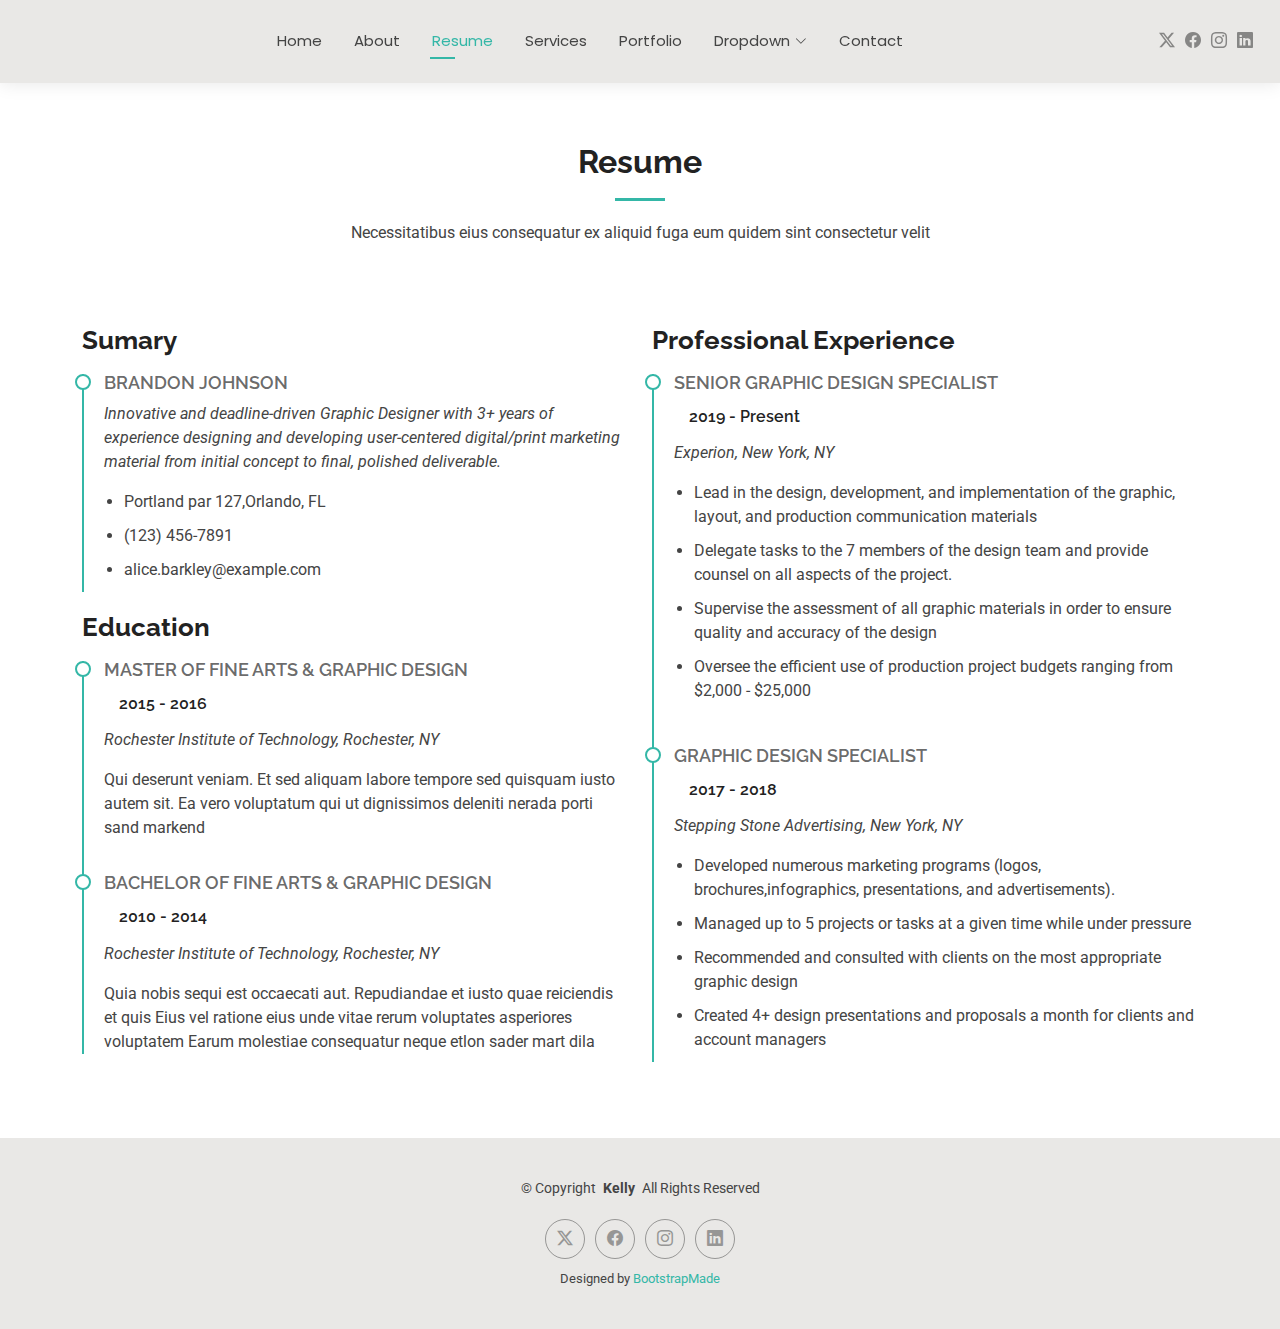
<file: resume.html>
<!DOCTYPE html>
<html lang="en">

<head>
  <meta charset="utf-8">
  <meta content="width=device-width, initial-scale=1.0" name="viewport">
  <title>Resume - Alfin</title>
  <meta name="description" content="">
  <meta name="keywords" content="">

  <!-- Favicons -->
  <link href="assets/img/favicon.png" rel="icon">
  <link href="assets/img/apple-touch-icon.png" rel="apple-touch-icon">

  <!-- Fonts -->
  <link href="https://fonts.googleapis.com" rel="preconnect">
  <link href="https://fonts.gstatic.com" rel="preconnect" crossorigin>
  <link href="https://fonts.googleapis.com/css2?family=Roboto:ital,wght@0,100;0,300;0,400;0,500;0,700;0,900;1,100;1,300;1,400;1,500;1,700;1,900&family=Poppins:ital,wght@0,100;0,200;0,300;0,400;0,500;0,600;0,700;0,800;0,900;1,100;1,200;1,300;1,400;1,500;1,600;1,700;1,800;1,900&family=Raleway:ital,wght@0,100;0,200;0,300;0,400;0,500;0,600;0,700;0,800;0,900;1,100;1,200;1,300;1,400;1,500;1,600;1,700;1,800;1,900&display=swap" rel="stylesheet">

  <!-- Vendor CSS Files -->
  <link href="assets/vendor/bootstrap/css/bootstrap.min.css" rel="stylesheet">
  <link href="assets/vendor/bootstrap-icons/bootstrap-icons.css" rel="stylesheet">
  <link href="assets/vendor/aos/aos.css" rel="stylesheet">
  <link href="assets/vendor/swiper/swiper-bundle.min.css" rel="stylesheet">
  <link href="assets/vendor/glightbox/css/glightbox.min.css" rel="stylesheet">

  <!-- Main CSS File -->
  <link href="assets/css/main.css" rel="stylesheet">

  <!-- =======================================================
  * Template Name: Kelly
  * Template URL: https://bootstrapmade.com/kelly-free-bootstrap-cv-resume-html-template/
  * Updated: Aug 07 2024 with Bootstrap v5.3.3
  * Author: BootstrapMade.com
  * License: https://bootstrapmade.com/license/
  ======================================================== -->
</head>

<body class="resume-page">

  <header id="header" class="header d-flex align-items-center light-background sticky-top">
    <div class="container-fluid position-relative d-flex align-items-center justify-content-between">

      <a href="index.html" class="logo d-flex align-items-center me-auto me-xl-0">
        <!-- Uncomment the line below if you also wish to use an image logo -->
        <!-- <img src="assets/img/logo.png" alt=""> -->

      </a>

      <nav id="navmenu" class="navmenu">
        <ul>
          <li><a href="index.html">Home</a></li>
          <li><a href="about.html">About</a></li>
          <li><a href="resume.html" class="active">Resume</a></li>
          <li><a href="services.html">Services</a></li>
          <li><a href="portfolio.html">Portfolio</a></li>
          <li class="dropdown"><a href="#"><span>Dropdown</span> <i class="bi bi-chevron-down toggle-dropdown"></i></a>
            <ul>
              <li><a href="#">Dropdown 1</a></li>
              <li class="dropdown"><a href="#"><span>Deep Dropdown</span> <i class="bi bi-chevron-down toggle-dropdown"></i></a>
                <ul>
                  <li><a href="#">Deep Dropdown 1</a></li>
                  <li><a href="#">Deep Dropdown 2</a></li>
                  <li><a href="#">Deep Dropdown 3</a></li>
                  <li><a href="#">Deep Dropdown 4</a></li>
                  <li><a href="#">Deep Dropdown 5</a></li>
                </ul>
              </li>
              <li><a href="#">Dropdown 2</a></li>
              <li><a href="#">Dropdown 3</a></li>
              <li><a href="#">Dropdown 4</a></li>
            </ul>
          </li>
          <li><a href="contact.html">Contact</a></li>
        </ul>
        <i class="mobile-nav-toggle d-xl-none bi bi-list"></i>
      </nav>

      <div class="header-social-links">
        <a href="#" class="twitter"><i class="bi bi-twitter-x"></i></a>
        <a href="#" class="facebook"><i class="bi bi-facebook"></i></a>
        <a href="#" class="instagram"><i class="bi bi-instagram"></i></a>
        <a href="#" class="linkedin"><i class="bi bi-linkedin"></i></a>
      </div>

    </div>
  </header>

  <main class="main">

    <!-- Resume Section -->
    <section id="resume" class="resume section">

      <!-- Section Title -->
      <div class="container section-title" data-aos="fade-up">
        <h2>Resume</h2>
        <p>Necessitatibus eius consequatur ex aliquid fuga eum quidem sint consectetur velit</p>
      </div><!-- End Section Title -->

      <div class="container">

        <div class="row">

          <div class="col-lg-6" data-aos="fade-up" data-aos-delay="100">
            <h3 class="resume-title">Sumary</h3>

            <div class="resume-item pb-0">
              <h4>Brandon Johnson</h4>
              <p><em>Innovative and deadline-driven Graphic Designer with 3+ years of experience designing and developing user-centered digital/print marketing material from initial concept to final, polished deliverable.</em></p>
              <ul>
                <li>Portland par 127,Orlando, FL</li>
                <li>(123) 456-7891</li>
                <li>alice.barkley@example.com</li>
              </ul>
            </div><!-- Edn Resume Item -->

            <h3 class="resume-title">Education</h3>
            <div class="resume-item">
              <h4>Master of Fine Arts &amp; Graphic Design</h4>
              <h5>2015 - 2016</h5>
              <p><em>Rochester Institute of Technology, Rochester, NY</em></p>
              <p>Qui deserunt veniam. Et sed aliquam labore tempore sed quisquam iusto autem sit. Ea vero voluptatum qui ut dignissimos deleniti nerada porti sand markend</p>
            </div><!-- Edn Resume Item -->

            <div class="resume-item">
              <h4>Bachelor of Fine Arts &amp; Graphic Design</h4>
              <h5>2010 - 2014</h5>
              <p><em>Rochester Institute of Technology, Rochester, NY</em></p>
              <p>Quia nobis sequi est occaecati aut. Repudiandae et iusto quae reiciendis et quis Eius vel ratione eius unde vitae rerum voluptates asperiores voluptatem Earum molestiae consequatur neque etlon sader mart dila</p>
            </div><!-- Edn Resume Item -->

          </div>

          <div class="col-lg-6" data-aos="fade-up" data-aos-delay="200">
            <h3 class="resume-title">Professional Experience</h3>
            <div class="resume-item">
              <h4>Senior graphic design specialist</h4>
              <h5>2019 - Present</h5>
              <p><em>Experion, New York, NY </em></p>
              <ul>
                <li>Lead in the design, development, and implementation of the graphic, layout, and production communication materials</li>
                <li>Delegate tasks to the 7 members of the design team and provide counsel on all aspects of the project. </li>
                <li>Supervise the assessment of all graphic materials in order to ensure quality and accuracy of the design</li>
                <li>Oversee the efficient use of production project budgets ranging from $2,000 - $25,000</li>
              </ul>
            </div><!-- Edn Resume Item -->

            <div class="resume-item">
              <h4>Graphic design specialist</h4>
              <h5>2017 - 2018</h5>
              <p><em>Stepping Stone Advertising, New York, NY</em></p>
              <ul>
                <li>Developed numerous marketing programs (logos, brochures,infographics, presentations, and advertisements).</li>
                <li>Managed up to 5 projects or tasks at a given time while under pressure</li>
                <li>Recommended and consulted with clients on the most appropriate graphic design</li>
                <li>Created 4+ design presentations and proposals a month for clients and account managers</li>
              </ul>
            </div><!-- Edn Resume Item -->

          </div>

        </div>

      </div>

    </section><!-- /Resume Section -->

  </main>

  <footer id="footer" class="footer light-background">

    <div class="container">
      <div class="copyright text-center ">
        <p>© <span>Copyright</span> <strong class="px-1 sitename">Kelly</strong> <span>All Rights Reserved<br></span></p>
      </div>
      <div class="social-links d-flex justify-content-center">
        <a href=""><i class="bi bi-twitter-x"></i></a>
        <a href=""><i class="bi bi-facebook"></i></a>
        <a href=""><i class="bi bi-instagram"></i></a>
        <a href=""><i class="bi bi-linkedin"></i></a>
      </div>
      <div class="credits">
        <!-- All the links in the footer should remain intact. -->
        <!-- You can delete the links only if you've purchased the pro version. -->
        <!-- Licensing information: https://bootstrapmade.com/license/ -->
        <!-- Purchase the pro version with working PHP/AJAX contact form: [buy-url] -->
        Designed by <a href="https://bootstrapmade.com/">BootstrapMade</a>
      </div>
    </div>

  </footer>

  <!-- Scroll Top -->
  <a href="#" id="scroll-top" class="scroll-top d-flex align-items-center justify-content-center"><i class="bi bi-arrow-up-short"></i></a>

  <!-- Preloader -->
  <div id="preloader"></div>

  <!-- Vendor JS Files -->
  <script src="assets/vendor/bootstrap/js/bootstrap.bundle.min.js"></script>
  <script src="assets/vendor/php-email-form/validate.js"></script>
  <script src="assets/vendor/aos/aos.js"></script>
  <script src="assets/vendor/waypoints/noframework.waypoints.js"></script>
  <script src="assets/vendor/purecounter/purecounter_vanilla.js"></script>
  <script src="assets/vendor/swiper/swiper-bundle.min.js"></script>
  <script src="assets/vendor/glightbox/js/glightbox.min.js"></script>
  <script src="assets/vendor/imagesloaded/imagesloaded.pkgd.min.js"></script>
  <script src="assets/vendor/isotope-layout/isotope.pkgd.min.js"></script>

  <!-- Main JS File -->
  <script src="assets/js/main.js"></script>

</body>

</html>
</file>
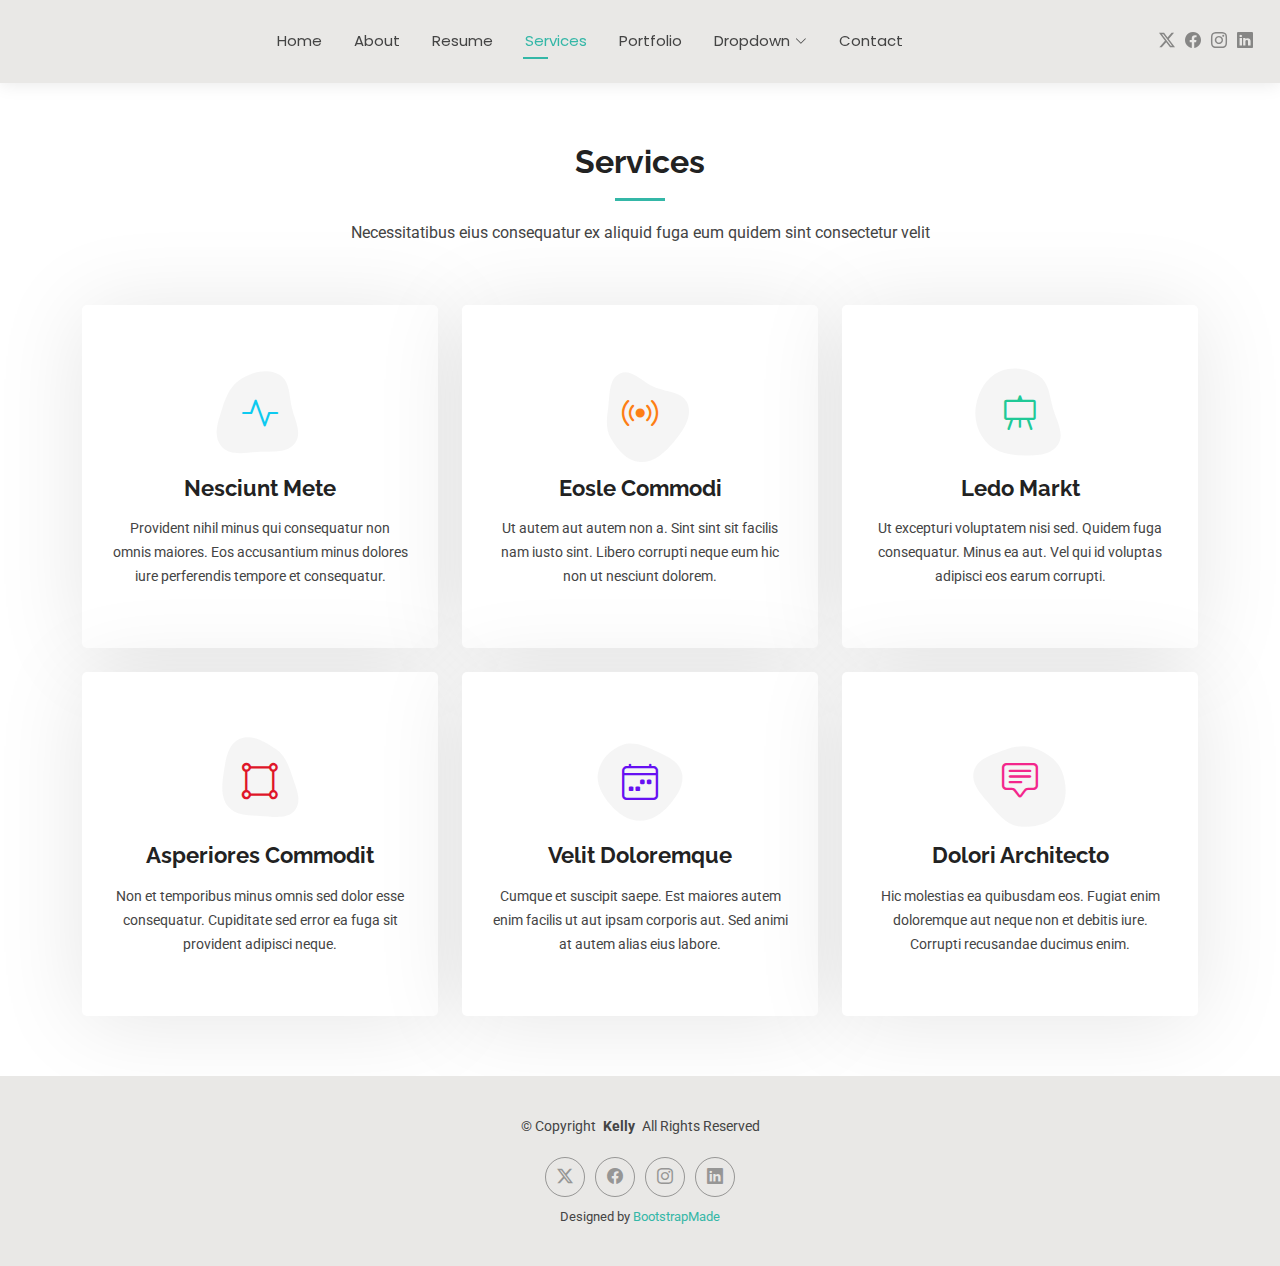
<file: services.html>
<!DOCTYPE html>
<html lang="en">

<head>
  <meta charset="utf-8">
  <meta content="width=device-width, initial-scale=1.0" name="viewport">
  <title>Services - Alfin</title>
  <meta name="description" content="">
  <meta name="keywords" content="">

  <!-- Favicons -->
  <link href="assets/img/favicon.png" rel="icon">
  <link href="assets/img/apple-touch-icon.png" rel="apple-touch-icon">

  <!-- Fonts -->
  <link href="https://fonts.googleapis.com" rel="preconnect">
  <link href="https://fonts.gstatic.com" rel="preconnect" crossorigin>
  <link href="https://fonts.googleapis.com/css2?family=Roboto:ital,wght@0,100;0,300;0,400;0,500;0,700;0,900;1,100;1,300;1,400;1,500;1,700;1,900&family=Poppins:ital,wght@0,100;0,200;0,300;0,400;0,500;0,600;0,700;0,800;0,900;1,100;1,200;1,300;1,400;1,500;1,600;1,700;1,800;1,900&family=Raleway:ital,wght@0,100;0,200;0,300;0,400;0,500;0,600;0,700;0,800;0,900;1,100;1,200;1,300;1,400;1,500;1,600;1,700;1,800;1,900&display=swap" rel="stylesheet">

  <!-- Vendor CSS Files -->
  <link href="assets/vendor/bootstrap/css/bootstrap.min.css" rel="stylesheet">
  <link href="assets/vendor/bootstrap-icons/bootstrap-icons.css" rel="stylesheet">
  <link href="assets/vendor/aos/aos.css" rel="stylesheet">
  <link href="assets/vendor/swiper/swiper-bundle.min.css" rel="stylesheet">
  <link href="assets/vendor/glightbox/css/glightbox.min.css" rel="stylesheet">

  <!-- Main CSS File -->
  <link href="assets/css/main.css" rel="stylesheet">

  <!-- =======================================================
  * Template Name: Kelly
  * Template URL: https://bootstrapmade.com/kelly-free-bootstrap-cv-resume-html-template/
  * Updated: Aug 07 2024 with Bootstrap v5.3.3
  * Author: BootstrapMade.com
  * License: https://bootstrapmade.com/license/
  ======================================================== -->
</head>

<body class="services-page">

  <header id="header" class="header d-flex align-items-center light-background sticky-top">
    <div class="container-fluid position-relative d-flex align-items-center justify-content-between">

      <a href="index.html" class="logo d-flex align-items-center me-auto me-xl-0">
        <!-- Uncomment the line below if you also wish to use an image logo -->
        <!-- <img src="assets/img/logo.png" alt=""> -->

      </a>

      <nav id="navmenu" class="navmenu">
        <ul>
          <li><a href="index.html">Home</a></li>
          <li><a href="about.html">About</a></li>
          <li><a href="resume.html">Resume</a></li>
          <li><a href="services.html" class="active">Services</a></li>
          <li><a href="portfolio.html">Portfolio</a></li>
          <li class="dropdown"><a href="#"><span>Dropdown</span> <i class="bi bi-chevron-down toggle-dropdown"></i></a>
            <ul>
              <li><a href="#">Dropdown 1</a></li>
              <li class="dropdown"><a href="#"><span>Deep Dropdown</span> <i class="bi bi-chevron-down toggle-dropdown"></i></a>
                <ul>
                  <li><a href="#">Deep Dropdown 1</a></li>
                  <li><a href="#">Deep Dropdown 2</a></li>
                  <li><a href="#">Deep Dropdown 3</a></li>
                  <li><a href="#">Deep Dropdown 4</a></li>
                  <li><a href="#">Deep Dropdown 5</a></li>
                </ul>
              </li>
              <li><a href="#">Dropdown 2</a></li>
              <li><a href="#">Dropdown 3</a></li>
              <li><a href="#">Dropdown 4</a></li>
            </ul>
          </li>
          <li><a href="contact.html">Contact</a></li>
        </ul>
        <i class="mobile-nav-toggle d-xl-none bi bi-list"></i>
      </nav>

      <div class="header-social-links">
        <a href="#" class="twitter"><i class="bi bi-twitter-x"></i></a>
        <a href="#" class="facebook"><i class="bi bi-facebook"></i></a>
        <a href="#" class="instagram"><i class="bi bi-instagram"></i></a>
        <a href="#" class="linkedin"><i class="bi bi-linkedin"></i></a>
      </div>

    </div>
  </header>

  <main class="main">

    <!-- Services Section -->
    <section id="services" class="services section">

      <!-- Section Title -->
      <div class="container section-title" data-aos="fade-up">
        <h2>Services</h2>
        <p>Necessitatibus eius consequatur ex aliquid fuga eum quidem sint consectetur velit</p>
      </div><!-- End Section Title -->

      <div class="container">

        <div class="row gy-4">

          <div class="col-lg-4 col-md-6" data-aos="fade-up" data-aos-delay="100">
            <div class="service-item item-cyan position-relative">
              <div class="icon">
                <svg width="100" height="100" viewBox="0 0 600 600" xmlns="http://www.w3.org/2000/svg">
                  <path stroke="none" stroke-width="0" fill="#f5f5f5" d="M300,521.0016835830174C376.1290562159157,517.8887921683347,466.0731472004068,529.7835943286574,510.70327084640275,468.03025145048787C554.3714126377745,407.6079735673963,508.03601936045806,328.9844924480964,491.2728898941984,256.3432110539036C474.5976632858925,184.082847569629,479.9380746630129,96.60480741107993,416.23090153303,58.64404602377083C348.86323505073057,18.502131276798302,261.93793281208167,40.57373210992963,193.5410806939664,78.93577620505333C130.42746243093433,114.334589627462,98.30271207620316,179.96522072025542,76.75703585869454,249.04625023123273C51.97151888228291,328.5150500222984,13.704378332031375,421.85034740162234,66.52175969318436,486.19268352777647C119.04800174914682,550.1803526380478,217.28368757567262,524.383925680826,300,521.0016835830174"></path>
                </svg>
                <i class="bi bi-activity"></i>
              </div>
              <a href="#" class="stretched-link">
                <h3>Nesciunt Mete</h3>
              </a>
              <p>Provident nihil minus qui consequatur non omnis maiores. Eos accusantium minus dolores iure perferendis tempore et consequatur.</p>
            </div>
          </div><!-- End Service Item -->

          <div class="col-lg-4 col-md-6" data-aos="fade-up" data-aos-delay="200">
            <div class="service-item item-orange position-relative">
              <div class="icon">
                <svg width="100" height="100" viewBox="0 0 600 600" xmlns="http://www.w3.org/2000/svg">
                  <path stroke="none" stroke-width="0" fill="#f5f5f5" d="M300,582.0697525312426C382.5290701553225,586.8405444964366,449.9789794690241,525.3245884688669,502.5850820975895,461.55621195738473C556.606425686781,396.0723002908107,615.8543463187945,314.28637112970534,586.6730223649479,234.56875336149918C558.9533121215079,158.8439757836574,454.9685369536778,164.00468322053177,381.49747125262974,130.76875717737553C312.15926192815925,99.40240125094834,248.97055460311594,18.661163978235184,179.8680185752513,50.54337015887873C110.5421016452524,82.52863877960104,119.82277516462835,180.83849132639028,109.12597500060166,256.43424936330496C100.08760227029461,320.3096726198365,92.17705696193138,384.0621239912766,124.79988738764834,439.7174275375508C164.83382741302287,508.01625554203684,220.96474134820875,577.5009287672846,300,582.0697525312426"></path>
                </svg>
                <i class="bi bi-broadcast"></i>
              </div>
              <a href="#" class="stretched-link">
                <h3>Eosle Commodi</h3>
              </a>
              <p>Ut autem aut autem non a. Sint sint sit facilis nam iusto sint. Libero corrupti neque eum hic non ut nesciunt dolorem.</p>
            </div>
          </div><!-- End Service Item -->

          <div class="col-lg-4 col-md-6" data-aos="fade-up" data-aos-delay="300">
            <div class="service-item item-teal position-relative">
              <div class="icon">
                <svg width="100" height="100" viewBox="0 0 600 600" xmlns="http://www.w3.org/2000/svg">
                  <path stroke="none" stroke-width="0" fill="#f5f5f5" d="M300,541.5067337569781C382.14930387511276,545.0595476570109,479.8736841581634,548.3450877840088,526.4010558755058,480.5488172755941C571.5218469581645,414.80211281144784,517.5187510058486,332.0715597781072,496.52539010469104,255.14436215662573C477.37192572678356,184.95920475031193,473.57363656557914,105.61284051026155,413.0603344069578,65.22779650032875C343.27470386102294,18.654635553484475,251.2091493199835,5.337323636656869,175.0934190732945,40.62881213300186C97.87086631185822,76.43348514350839,51.98124368387456,156.15599469081315,36.44837278890362,239.84606092416172C21.716077023791087,319.22268207091537,43.775223500013084,401.1760424656574,96.891909868211,461.97329694683043C147.22146801428983,519.5804099606455,223.5754009179313,538.201503339737,300,541.5067337569781"></path>
                </svg>
                <i class="bi bi-easel"></i>
              </div>
              <a href="#" class="stretched-link">
                <h3>Ledo Markt</h3>
              </a>
              <p>Ut excepturi voluptatem nisi sed. Quidem fuga consequatur. Minus ea aut. Vel qui id voluptas adipisci eos earum corrupti.</p>
            </div>
          </div><!-- End Service Item -->

          <div class="col-lg-4 col-md-6" data-aos="fade-up" data-aos-delay="400">
            <div class="service-item item-red position-relative">
              <div class="icon">
                <svg width="100" height="100" viewBox="0 0 600 600" xmlns="http://www.w3.org/2000/svg">
                  <path stroke="none" stroke-width="0" fill="#f5f5f5" d="M300,503.46388370962813C374.79870501325706,506.71871716319447,464.8034551963731,527.1746412648533,510.4981551193396,467.86667711651364C555.9287308511215,408.9015244558933,512.6030010748507,327.5744911775523,490.211057578863,256.5855673507754C471.097692560561,195.9906835881958,447.69079081568157,138.11976852964426,395.19560036434837,102.3242989838813C329.3053358748298,57.3949838291264,248.02791733380457,8.279543830951368,175.87071277845988,42.242879143198664C103.41431057327972,76.34704239035025,93.79494320519305,170.9812938413882,81.28167332365135,250.07896920659033C70.17666984294237,320.27484674793965,64.84698225790005,396.69656628748305,111.28512138212992,450.4950937839243C156.20124167950087,502.5303643271138,231.32542653798444,500.4755392045468,300,503.46388370962813"></path>
                </svg>
                <i class="bi bi-bounding-box-circles"></i>
              </div>
              <a href="#" class="stretched-link">
                <h3>Asperiores Commodit</h3>
              </a>
              <p>Non et temporibus minus omnis sed dolor esse consequatur. Cupiditate sed error ea fuga sit provident adipisci neque.</p>
              <a href="#" class="stretched-link"></a>
            </div>
          </div><!-- End Service Item -->

          <div class="col-lg-4 col-md-6" data-aos="fade-up" data-aos-delay="500">
            <div class="service-item item-indigo position-relative">
              <div class="icon">
                <svg width="100" height="100" viewBox="0 0 600 600" xmlns="http://www.w3.org/2000/svg">
                  <path stroke="none" stroke-width="0" fill="#f5f5f5" d="M300,532.3542879108572C369.38199826031484,532.3153073249985,429.10787420159085,491.63046689027357,474.5244479745417,439.17860296908856C522.8885846962883,383.3225815378663,569.1668002868075,314.3205725914397,550.7432151929288,242.7694973846089C532.6665558377875,172.5657663291529,456.2379748765914,142.6223662098291,390.3689995646985,112.34683881706744C326.66090330228417,83.06452184765237,258.84405631176094,53.51806209861945,193.32584062364296,78.48882559362697C121.61183558270385,105.82097193414197,62.805066853699245,167.19869350419734,48.57481801355237,242.6138429142374C34.843463184063346,315.3850353017275,76.69343916112496,383.4422959591041,125.22947124332185,439.3748458443577C170.7312796277747,491.8107796887764,230.57421082200815,532.3932930995766,300,532.3542879108572"></path>
                </svg>
                <i class="bi bi-calendar4-week icon"></i>
              </div>
              <a href="#" class="stretched-link">
                <h3>Velit Doloremque</h3>
              </a>
              <p>Cumque et suscipit saepe. Est maiores autem enim facilis ut aut ipsam corporis aut. Sed animi at autem alias eius labore.</p>
              <a href="#" class="stretched-link"></a>
            </div>
          </div><!-- End Service Item -->

          <div class="col-lg-4 col-md-6" data-aos="fade-up" data-aos-delay="600">
            <div class="service-item item-pink position-relative">
              <div class="icon">
                <svg width="100" height="100" viewBox="0 0 600 600" xmlns="http://www.w3.org/2000/svg">
                  <path stroke="none" stroke-width="0" fill="#f5f5f5" d="M300,566.797414625762C385.7384707136149,576.1784315230908,478.7894351017131,552.8928747891023,531.9192734346935,484.94944893311C584.6109503024035,417.5663521118492,582.489472248146,322.67544863468447,553.9536738515405,242.03673114598146C529.1557734026468,171.96086150256528,465.24506316201064,127.66468636344209,395.9583748389544,100.7403814666027C334.2173773831606,76.7482773500951,269.4350130405921,84.62216499799875,207.1952322260088,107.2889140133804C132.92018162631612,134.33871894543012,41.79353780512637,160.00259165414826,22.644507872594943,236.69541883565114C3.319112789854554,314.0945973066697,72.72355303640163,379.243833228382,124.04198916343866,440.3218312028393C172.9286146004772,498.5055451809895,224.45579914871206,558.5317968840102,300,566.797414625762"></path>
                </svg>
                <i class="bi bi-chat-square-text"></i>
              </div>
              <a href="#" class="stretched-link">
                <h3>Dolori Architecto</h3>
              </a>
              <p>Hic molestias ea quibusdam eos. Fugiat enim doloremque aut neque non et debitis iure. Corrupti recusandae ducimus enim.</p>
              <a href="#" class="stretched-link"></a>
            </div>
          </div><!-- End Service Item -->

        </div>

      </div>

    </section><!-- /Services Section -->

  </main>

  <footer id="footer" class="footer light-background">

    <div class="container">
      <div class="copyright text-center ">
        <p>© <span>Copyright</span> <strong class="px-1 sitename">Kelly</strong> <span>All Rights Reserved<br></span></p>
      </div>
      <div class="social-links d-flex justify-content-center">
        <a href=""><i class="bi bi-twitter-x"></i></a>
        <a href=""><i class="bi bi-facebook"></i></a>
        <a href=""><i class="bi bi-instagram"></i></a>
        <a href=""><i class="bi bi-linkedin"></i></a>
      </div>
      <div class="credits">
        <!-- All the links in the footer should remain intact. -->
        <!-- You can delete the links only if you've purchased the pro version. -->
        <!-- Licensing information: https://bootstrapmade.com/license/ -->
        <!-- Purchase the pro version with working PHP/AJAX contact form: [buy-url] -->
        Designed by <a href="https://bootstrapmade.com/">BootstrapMade</a>
      </div>
    </div>

  </footer>

  <!-- Scroll Top -->
  <a href="#" id="scroll-top" class="scroll-top d-flex align-items-center justify-content-center"><i class="bi bi-arrow-up-short"></i></a>

  <!-- Preloader -->
  <div id="preloader"></div>

  <!-- Vendor JS Files -->
  <script src="assets/vendor/bootstrap/js/bootstrap.bundle.min.js"></script>
  <script src="assets/vendor/php-email-form/validate.js"></script>
  <script src="assets/vendor/aos/aos.js"></script>
  <script src="assets/vendor/waypoints/noframework.waypoints.js"></script>
  <script src="assets/vendor/purecounter/purecounter_vanilla.js"></script>
  <script src="assets/vendor/swiper/swiper-bundle.min.js"></script>
  <script src="assets/vendor/glightbox/js/glightbox.min.js"></script>
  <script src="assets/vendor/imagesloaded/imagesloaded.pkgd.min.js"></script>
  <script src="assets/vendor/isotope-layout/isotope.pkgd.min.js"></script>

  <!-- Main JS File -->
  <script src="assets/js/main.js"></script>

</body>

</html>
</file>
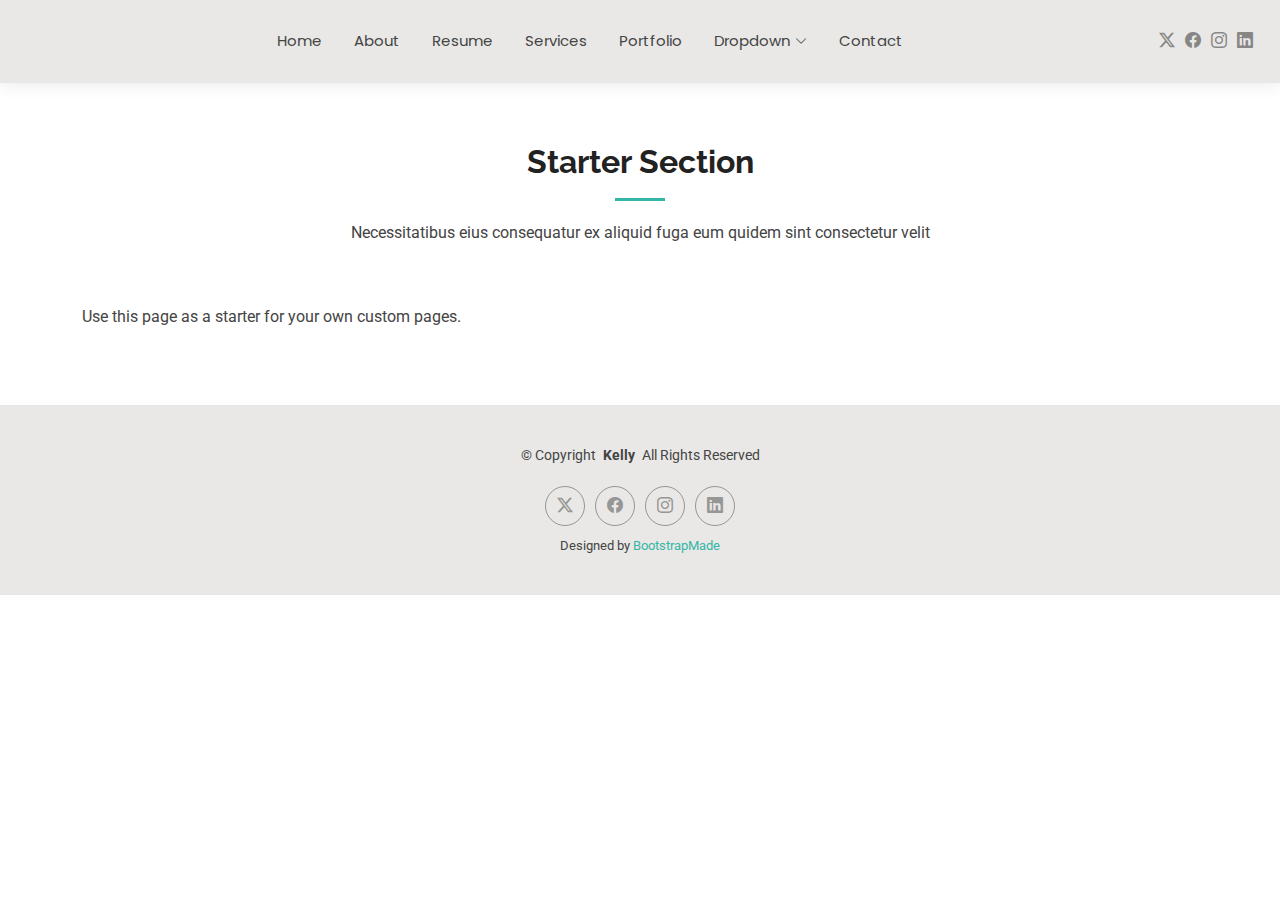
<file: starter-page.html>
<!DOCTYPE html>
<html lang="en">

<head>
  <meta charset="utf-8">
  <meta content="width=device-width, initial-scale=1.0" name="viewport">
  <title>Starter Page - Alfin</title>
  <meta name="description" content="">
  <meta name="keywords" content="">

  <!-- Favicons -->
  <link href="assets/img/favicon.png" rel="icon">
  <link href="assets/img/apple-touch-icon.png" rel="apple-touch-icon">

  <!-- Fonts -->
  <link href="https://fonts.googleapis.com" rel="preconnect">
  <link href="https://fonts.gstatic.com" rel="preconnect" crossorigin>
  <link href="https://fonts.googleapis.com/css2?family=Roboto:ital,wght@0,100;0,300;0,400;0,500;0,700;0,900;1,100;1,300;1,400;1,500;1,700;1,900&family=Poppins:ital,wght@0,100;0,200;0,300;0,400;0,500;0,600;0,700;0,800;0,900;1,100;1,200;1,300;1,400;1,500;1,600;1,700;1,800;1,900&family=Raleway:ital,wght@0,100;0,200;0,300;0,400;0,500;0,600;0,700;0,800;0,900;1,100;1,200;1,300;1,400;1,500;1,600;1,700;1,800;1,900&display=swap" rel="stylesheet">

  <!-- Vendor CSS Files -->
  <link href="assets/vendor/bootstrap/css/bootstrap.min.css" rel="stylesheet">
  <link href="assets/vendor/bootstrap-icons/bootstrap-icons.css" rel="stylesheet">
  <link href="assets/vendor/aos/aos.css" rel="stylesheet">
  <link href="assets/vendor/swiper/swiper-bundle.min.css" rel="stylesheet">
  <link href="assets/vendor/glightbox/css/glightbox.min.css" rel="stylesheet">

  <!-- Main CSS File -->
  <link href="assets/css/main.css" rel="stylesheet">

  <!-- =======================================================
  * Template Name: Kelly
  * Template URL: https://bootstrapmade.com/kelly-free-bootstrap-cv-resume-html-template/
  * Updated: Aug 07 2024 with Bootstrap v5.3.3
  * Author: BootstrapMade.com
  * License: https://bootstrapmade.com/license/
  ======================================================== -->
</head>

<body class="starter-page-page">

  <header id="header" class="header d-flex align-items-center light-background sticky-top">
    <div class="container-fluid position-relative d-flex align-items-center justify-content-between">

      <a href="index.html" class="logo d-flex align-items-center me-auto me-xl-0">
        <!-- Uncomment the line below if you also wish to use an image logo -->
        <!-- <img src="assets/img/logo.png" alt=""> -->

      </a>

      <nav id="navmenu" class="navmenu">
        <ul>
          <li><a href="index.html">Home</a></li>
          <li><a href="about.html">About</a></li>
          <li><a href="resume.html">Resume</a></li>
          <li><a href="services.html">Services</a></li>
          <li><a href="portfolio.html">Portfolio</a></li>
          <li class="dropdown"><a href="#"><span>Dropdown</span> <i class="bi bi-chevron-down toggle-dropdown"></i></a>
            <ul>
              <li><a href="#">Dropdown 1</a></li>
              <li class="dropdown"><a href="#"><span>Deep Dropdown</span> <i class="bi bi-chevron-down toggle-dropdown"></i></a>
                <ul>
                  <li><a href="#">Deep Dropdown 1</a></li>
                  <li><a href="#">Deep Dropdown 2</a></li>
                  <li><a href="#">Deep Dropdown 3</a></li>
                  <li><a href="#">Deep Dropdown 4</a></li>
                  <li><a href="#">Deep Dropdown 5</a></li>
                </ul>
              </li>
              <li><a href="#">Dropdown 2</a></li>
              <li><a href="#">Dropdown 3</a></li>
              <li><a href="#">Dropdown 4</a></li>
            </ul>
          </li>
          <li><a href="contact.html">Contact</a></li>
        </ul>
        <i class="mobile-nav-toggle d-xl-none bi bi-list"></i>
      </nav>

      <div class="header-social-links">
        <a href="#" class="twitter"><i class="bi bi-twitter-x"></i></a>
        <a href="#" class="facebook"><i class="bi bi-facebook"></i></a>
        <a href="#" class="instagram"><i class="bi bi-instagram"></i></a>
        <a href="#" class="linkedin"><i class="bi bi-linkedin"></i></a>
      </div>

    </div>
  </header>

  <main class="main">

    <!-- Starter Section Section -->
    <section id="starter-section" class="starter-section section">

      <!-- Section Title -->
      <div class="container section-title" data-aos="fade-up">
        <h2>Starter Section</h2>
        <p>Necessitatibus eius consequatur ex aliquid fuga eum quidem sint consectetur velit</p>
      </div><!-- End Section Title -->

      <div class="container" data-aos="fade-up">
        <p>Use this page as a starter for your own custom pages.</p>
      </div>

    </section><!-- /Starter Section Section -->

  </main>

  <footer id="footer" class="footer light-background">

    <div class="container">
      <div class="copyright text-center ">
        <p>© <span>Copyright</span> <strong class="px-1 sitename">Kelly</strong> <span>All Rights Reserved<br></span></p>
      </div>
      <div class="social-links d-flex justify-content-center">
        <a href=""><i class="bi bi-twitter-x"></i></a>
        <a href=""><i class="bi bi-facebook"></i></a>
        <a href=""><i class="bi bi-instagram"></i></a>
        <a href=""><i class="bi bi-linkedin"></i></a>
      </div>
      <div class="credits">
        <!-- All the links in the footer should remain intact. -->
        <!-- You can delete the links only if you've purchased the pro version. -->
        <!-- Licensing information: https://bootstrapmade.com/license/ -->
        <!-- Purchase the pro version with working PHP/AJAX contact form: [buy-url] -->
        Designed by <a href="https://bootstrapmade.com/">BootstrapMade</a>
      </div>
    </div>

  </footer>

  <!-- Scroll Top -->
  <a href="#" id="scroll-top" class="scroll-top d-flex align-items-center justify-content-center"><i class="bi bi-arrow-up-short"></i></a>

  <!-- Preloader -->
  <div id="preloader"></div>

  <!-- Vendor JS Files -->
  <script src="assets/vendor/bootstrap/js/bootstrap.bundle.min.js"></script>
  <script src="assets/vendor/php-email-form/validate.js"></script>
  <script src="assets/vendor/aos/aos.js"></script>
  <script src="assets/vendor/waypoints/noframework.waypoints.js"></script>
  <script src="assets/vendor/purecounter/purecounter_vanilla.js"></script>
  <script src="assets/vendor/swiper/swiper-bundle.min.js"></script>
  <script src="assets/vendor/glightbox/js/glightbox.min.js"></script>
  <script src="assets/vendor/imagesloaded/imagesloaded.pkgd.min.js"></script>
  <script src="assets/vendor/isotope-layout/isotope.pkgd.min.js"></script>

  <!-- Main JS File -->
  <script src="assets/js/main.js"></script>

</body>

</html>
</file>
<file: assets/css/main.css>
/**
* Template Name: Kelly
* Template URL: https://bootstrapmade.com/kelly-free-bootstrap-cv-resume-html-template/
* Updated: Aug 07 2024 with Bootstrap v5.3.3
* Author: BootstrapMade.com
* License: https://bootstrapmade.com/license/
*/

/*--------------------------------------------------------------
# Font & Color Variables
# Help: https://bootstrapmade.com/color-system/
--------------------------------------------------------------*/
/* Fonts */
:root {
  --default-font: "Roboto",  system-ui, -apple-system, "Segoe UI", Roboto, "Helvetica Neue", Arial, "Noto Sans", "Liberation Sans", sans-serif, "Apple Color Emoji", "Segoe UI Emoji", "Segoe UI Symbol", "Noto Color Emoji";
  --heading-font: "Raleway",  sans-serif;
  --nav-font: "Poppins",  sans-serif;
}

/* Global Colors - The following color variables are used throughout the website. Updating them here will change the color scheme of the entire website */
:root { 
  --background-color: #ffffff; /* Background color for the entire website, including individual sections */
  --default-color: #444444; /* Default color used for the majority of the text content across the entire website */
  --heading-color: #222222; /* Color for headings, subheadings and title throughout the website */
  --accent-color: #34b7a7; /* Accent color that represents your brand on the website. It's used for buttons, links, and other elements that need to stand out */
  --surface-color: #ffffff; /* The surface color is used as a background of boxed elements within sections, such as cards, icon boxes, or other elements that require a visual separation from the global background. */
  --contrast-color: #ffffff; /* Contrast color for text, ensuring readability against backgrounds of accent, heading, or default colors. */
}

/* Nav Menu Colors - The following color variables are used specifically for the navigation menu. They are separate from the global colors to allow for more customization options */
:root {
  --nav-color: #444444;  /* The default color of the main navmenu links */
  --nav-hover-color: #34b7a7; /* Applied to main navmenu links when they are hovered over or active */
  --nav-mobile-background-color: #ffffff; /* Used as the background color for mobile navigation menu */
  --nav-dropdown-background-color: #ffffff; /* Used as the background color for dropdown items that appear when hovering over primary navigation items */
  --nav-dropdown-color: #444444; /* Used for navigation links of the dropdown items in the navigation menu. */
  --nav-dropdown-hover-color: #34b7a7; /* Similar to --nav-hover-color, this color is applied to dropdown navigation links when they are hovered over. */
}

/* Color Presets - These classes override global colors when applied to any section or element, providing reuse of the sam color scheme. */

.light-background {
  --background-color: #e9e8e6;
  --surface-color: #ffffff;
}

.dark-background {
  --background-color: #060606;
  --default-color: #ffffff;
  --heading-color: #ffffff;
  --surface-color: #252525;
  --contrast-color: #ffffff;
}

/* Smooth scroll */
:root {
  scroll-behavior: smooth;
}

/*--------------------------------------------------------------
# General Styling & Shared Classes
--------------------------------------------------------------*/
body {
  color: var(--default-color);
  background-color: var(--background-color);
  font-family: var(--default-font);
}

a {
  color: var(--accent-color);
  text-decoration: none;
  transition: 0.3s;
}

a:hover {
  color: color-mix(in srgb, var(--accent-color), transparent 25%);
  text-decoration: none;
}

h1,
h2,
h3,
h4,
h5,
h6 {
  color: var(--heading-color);
  font-family: var(--heading-font);
}

/* PHP Email Form Messages
------------------------------*/
.php-email-form .error-message {
  display: none;
  background: #df1529;
  color: #ffffff;
  text-align: left;
  padding: 15px;
  margin-bottom: 24px;
  font-weight: 600;
}

.php-email-form .sent-message {
  display: none;
  color: #ffffff;
  background: #059652;
  text-align: center;
  padding: 15px;
  margin-bottom: 24px;
  font-weight: 600;
}

.php-email-form .loading {
  display: none;
  background: var(--surface-color);
  text-align: center;
  padding: 15px;
  margin-bottom: 24px;
}

.php-email-form .loading:before {
  content: "";
  display: inline-block;
  border-radius: 50%;
  width: 24px;
  height: 24px;
  margin: 0 10px -6px 0;
  border: 3px solid var(--accent-color);
  border-top-color: var(--surface-color);
  animation: php-email-form-loading 1s linear infinite;
}

@keyframes php-email-form-loading {
  0% {
    transform: rotate(0deg);
  }

  100% {
    transform: rotate(360deg);
  }
}

/*--------------------------------------------------------------
# Global Header
--------------------------------------------------------------*/
.header {
  color: var(--default-color);
  background-color: var(--background-color);
  padding: 15px 0;
  transition: all 0.5s;
  z-index: 997;
  box-shadow: 0px 0 18px rgba(0, 0, 0, 0.1);
}

.header .logo {
  line-height: 1;
}

.header .logo img {
  max-height: 36px;
  margin-right: 8px;
}

.header .logo h1 {
  font-size: 32px;
  margin: 0;
  font-weight: 300;
  text-transform: uppercase;
  color: var(--heading-color);
}

.header .header-social-links {
  padding-right: 15px;
}

.header .header-social-links a {
  color: color-mix(in srgb, var(--default-color), transparent 40%);
  padding-left: 6px;
  display: inline-block;
  transition: 0.3s;
  font-size: 16px;
}

.header .header-social-links a:hover {
  color: var(--accent-color);
}

.header .header-social-links a i {
  line-height: 0px;
}

@media (max-width: 1200px) {
  .header .logo {
    order: 1;
  }

  .header .header-social-links {
    order: 2;
  }

  .header .navmenu {
    order: 3;
  }
}

/*--------------------------------------------------------------
# Navigation Menu
--------------------------------------------------------------*/
/* Desktop Navigation */
@media (min-width: 1200px) {
  .navmenu {
    padding: 0;
  }

  .navmenu ul {
    margin: 0;
    padding: 0;
    display: flex;
    list-style: none;
    align-items: center;
  }

  .navmenu li {
    position: relative;
  }

  .navmenu>ul>li {
    white-space: nowrap;
    padding: 15px 14px;
  }

  .navmenu>ul>li:last-child {
    padding-right: 0;
  }

  .navmenu a,
  .navmenu a:focus {
    color: var(--nav-color);
    font-size: 15px;
    padding: 0 2px;
    font-family: var(--nav-font);
    font-weight: 400;
    display: flex;
    align-items: center;
    justify-content: space-between;
    white-space: nowrap;
    transition: 0.3s;
    position: relative;
  }

  .navmenu a i,
  .navmenu a:focus i {
    font-size: 12px;
    line-height: 0;
    margin-left: 5px;
    transition: 0.3s;
  }

  .navmenu>ul>li>a:before {
    content: "";
    position: absolute;
    height: 2px;
    bottom: -6px;
    left: 0;
    background-color: var(--nav-hover-color);
    visibility: hidden;
    width: 0px;
    transition: all 0.3s ease-in-out 0s;
  }

  .navmenu a:hover:before,
  .navmenu li:hover>a:before,
  .navmenu .active:before {
    visibility: visible;
    width: 25px;
  }

  .navmenu li:hover>a,
  .navmenu .active,
  .navmenu .active:focus {
    color: var(--nav-hover-color);
  }

  .navmenu .dropdown ul {
    margin: 0;
    padding: 10px 0;
    background: var(--nav-dropdown-background-color);
    display: block;
    position: absolute;
    visibility: hidden;
    left: 14px;
    top: 130%;
    opacity: 0;
    transition: 0.3s;
    border-radius: 4px;
    z-index: 99;
    box-shadow: 0px 0px 30px rgba(0, 0, 0, 0.1);
  }

  .navmenu .dropdown ul li {
    min-width: 200px;
  }

  .navmenu .dropdown ul a {
    padding: 10px 20px;
    font-size: 15px;
    text-transform: none;
    color: var(--nav-dropdown-color);
  }

  .navmenu .dropdown ul a i {
    font-size: 12px;
  }

  .navmenu .dropdown ul a:hover,
  .navmenu .dropdown ul .active:hover,
  .navmenu .dropdown ul li:hover>a {
    color: var(--nav-dropdown-hover-color);
  }

  .navmenu .dropdown:hover>ul {
    opacity: 1;
    top: 100%;
    visibility: visible;
  }

  .navmenu .dropdown .dropdown ul {
    top: 0;
    left: -90%;
    visibility: hidden;
  }

  .navmenu .dropdown .dropdown:hover>ul {
    opacity: 1;
    top: 0;
    left: -100%;
    visibility: visible;
  }
}

/* Mobile Navigation */
@media (max-width: 1199px) {
  .mobile-nav-toggle {
    color: var(--nav-color);
    font-size: 28px;
    line-height: 0;
    margin-right: 10px;
    cursor: pointer;
    transition: color 0.3s;
  }

  .navmenu {
    padding: 0;
    z-index: 9997;
  }

  .navmenu ul {
    display: none;
    list-style: none;
    position: absolute;
    inset: 60px 20px 20px 20px;
    padding: 10px 0;
    margin: 0;
    border-radius: 6px;
    background-color: var(--nav-mobile-background-color);
    border: 1px solid color-mix(in srgb, var(--default-color), transparent 90%);
    box-shadow: none;
    overflow-y: auto;
    transition: 0.3s;
    z-index: 9998;
  }

  .navmenu a,
  .navmenu a:focus {
    color: var(--nav-dropdown-color);
    padding: 10px 20px;
    font-family: var(--nav-font);
    font-size: 17px;
    font-weight: 500;
    display: flex;
    align-items: center;
    justify-content: space-between;
    white-space: nowrap;
    transition: 0.3s;
  }

  .navmenu a i,
  .navmenu a:focus i {
    font-size: 12px;
    line-height: 0;
    margin-left: 5px;
    width: 30px;
    height: 30px;
    display: flex;
    align-items: center;
    justify-content: center;
    border-radius: 50%;
    transition: 0.3s;
    background-color: color-mix(in srgb, var(--accent-color), transparent 90%);
  }

  .navmenu a i:hover,
  .navmenu a:focus i:hover {
    background-color: var(--accent-color);
    color: var(--contrast-color);
  }

  .navmenu a:hover,
  .navmenu .active,
  .navmenu .active:focus {
    color: var(--nav-dropdown-hover-color);
  }

  .navmenu .active i,
  .navmenu .active:focus i {
    background-color: var(--accent-color);
    color: var(--contrast-color);
    transform: rotate(180deg);
  }

  .navmenu .dropdown ul {
    position: static;
    display: none;
    z-index: 99;
    padding: 10px 0;
    margin: 10px 20px;
    background-color: var(--nav-dropdown-background-color);
    transition: all 0.5s ease-in-out;
  }

  .navmenu .dropdown ul ul {
    background-color: rgba(33, 37, 41, 0.1);
  }

  .navmenu .dropdown>.dropdown-active {
    display: block;
    background-color: rgba(33, 37, 41, 0.03);
  }

  .mobile-nav-active {
    overflow: hidden;
  }

  .mobile-nav-active .mobile-nav-toggle {
    color: #fff;
    position: absolute;
    font-size: 32px;
    top: 15px;
    right: 15px;
    margin-right: 0;
    z-index: 9999;
  }

  .mobile-nav-active .navmenu {
    position: fixed;
    overflow: hidden;
    inset: 0;
    background: rgba(33, 37, 41, 0.8);
    transition: 0.3s;
  }

  .mobile-nav-active .navmenu>ul {
    display: block;
  }
}

/*--------------------------------------------------------------
# Global Footer
--------------------------------------------------------------*/
.footer {
  color: var(--default-color);
  background-color: var(--background-color);
  font-size: 14px;
  padding: 40px 0;
  position: relative;
}

.footer .copyright p {
  margin-bottom: 0;
}

.footer .social-links {
  margin-top: 20px;
}

.footer .social-links a {
  display: flex;
  align-items: center;
  justify-content: center;
  width: 40px;
  height: 40px;
  border-radius: 50%;
  border: 1px solid color-mix(in srgb, var(--default-color), transparent 50%);
  font-size: 16px;
  color: color-mix(in srgb, var(--default-color), transparent 50%);
  margin: 0 5px;
  transition: 0.3s;
}

.footer .social-links a:hover {
  color: var(--accent-color);
  border-color: var(--accent-color);
}

.footer .credits {
  margin-top: 10px;
  font-size: 13px;
  text-align: center;
}

/*--------------------------------------------------------------
# Preloader
--------------------------------------------------------------*/
#preloader {
  position: fixed;
  inset: 0;
  z-index: 9999;
  overflow: hidden;
  background-color: var(--background-color);
  transition: all 0.6s ease-out;
  width: 100%;
  height: 100vh;
}

#preloader:before,
#preloader:after {
  content: "";
  position: absolute;
  border: 4px solid var(--accent-color);
  border-radius: 50%;
  animation: animate-preloader 2s cubic-bezier(0, 0.2, 0.8, 1) infinite;
}

#preloader:after {
  animation-delay: -0.5s;
}

@keyframes animate-preloader {
  0% {
    width: 10px;
    height: 10px;
    top: calc(50% - 5px);
    left: calc(50% - 5px);
    opacity: 1;
  }

  100% {
    width: 72px;
    height: 72px;
    top: calc(50% - 36px);
    left: calc(50% - 36px);
    opacity: 0;
  }
}

/*--------------------------------------------------------------
# Scroll Top Button
--------------------------------------------------------------*/
.scroll-top {
  position: fixed;
  visibility: hidden;
  opacity: 0;
  right: 15px;
  bottom: -15px;
  z-index: 99999;
  background-color: var(--accent-color);
  width: 44px;
  height: 44px;
  border-radius: 50px;
  transition: all 0.4s;
}

.scroll-top i {
  font-size: 24px;
  color: var(--contrast-color);
  line-height: 0;
}

.scroll-top:hover {
  background-color: color-mix(in srgb, var(--accent-color), transparent 20%);
  color: var(--contrast-color);
}

.scroll-top.active {
  visibility: visible;
  opacity: 1;
  bottom: 15px;
}

/*--------------------------------------------------------------
# Disable aos animation delay on mobile devices
--------------------------------------------------------------*/
@media screen and (max-width: 768px) {
  [data-aos-delay] {
    transition-delay: 0 !important;
  }
}

/*--------------------------------------------------------------
# Global Page Titles & Breadcrumbs
--------------------------------------------------------------*/
.page-title {
  color: var(--default-color);
  background-color: var(--background-color);
  padding: 25px 0;
  position: relative;
  border-bottom: 1px solid color-mix(in srgb, var(--default-color), transparent 85%);
}

.page-title h1 {
  font-size: 24px;
  font-weight: 400;
}

.page-title .breadcrumbs ol {
  display: flex;
  flex-wrap: wrap;
  list-style: none;
  padding: 0;
  margin: 0;
  font-size: 14px;
  font-weight: 400;
}

.page-title .breadcrumbs ol li+li {
  padding-left: 10px;
}

.page-title .breadcrumbs ol li+li::before {
  content: "/";
  display: inline-block;
  padding-right: 10px;
  color: color-mix(in srgb, var(--default-color), transparent 70%);
}

/*--------------------------------------------------------------
# Global Sections
--------------------------------------------------------------*/
section,
.section {
  color: var(--default-color);
  background-color: var(--background-color);
  padding: 60px 0;
  scroll-margin-top: 100px;
  overflow: clip;
}

@media (max-width: 1199px) {

  section,
  .section {
    scroll-margin-top: 66px;
  }
}

/*--------------------------------------------------------------
# Global Section Titles
--------------------------------------------------------------*/
.section-title {
  text-align: center;
  padding-bottom: 60px;
  position: relative;
}

.section-title h2 {
  font-size: 32px;
  font-weight: 700;
  margin-bottom: 20px;
  padding-bottom: 20px;
  position: relative;
}

.section-title h2:after {
  content: "";
  position: absolute;
  display: block;
  width: 50px;
  height: 3px;
  background: var(--accent-color);
  left: 0;
  right: 0;
  bottom: 0;
  margin: auto;
}

.section-title p {
  margin-bottom: 0;
}

/*--------------------------------------------------------------
# Hero Section
--------------------------------------------------------------*/
.hero {
  width: 100%;
  min-height: calc(100vh - 82px);
  position: relative;
  padding: 80px 0;
  display: flex;
  align-items: center;
  justify-content: center;
}

@media (max-width: 1200px) {
  .hero {
    min-height: calc(100vh - 68px);
  }
}

.hero img {
  position: absolute;
  inset: 0;
  display: block;
  width: 100%;
  height: 100%;
  object-fit: cover;
  z-index: 1;
}

.hero .container {
  position: relative;
  z-index: 3;
}

.hero h2 {
  margin: 0;
  font-size: 48px;
  font-weight: 700;
}

.hero p {
  margin: 10px 0 0 0;
  font-size: 24px;
  color: var(--heading-color);
}

.hero .btn-get-started {
  color: var(--contrast-color);
  background: var(--accent-color);
  font-family: var(--heading-font);
  text-transform: uppercase;
  font-weight: 600;
  font-size: 12px;
  letter-spacing: 1px;
  display: inline-block;
  padding: 12px 40px;
  border-radius: 50px;
  transition: 0.5s;
  margin-top: 30px;
}

.hero .btn-get-started:hover {
  background: color-mix(in srgb, var(--accent-color) 90%, white 20%);
}

@media (max-width: 768px) {
  .hero h2 {
    font-size: 32px;
  }

  .hero p {
    font-size: 18px;
  }
}

/*--------------------------------------------------------------
# About Section
--------------------------------------------------------------*/
.about .content h2 {
  font-weight: 700;
  font-size: 24px;
}

.about .content ul {
  list-style: none;
  padding: 0;
}

.about .content ul li {
  margin-bottom: 20px;
  display: flex;
  align-items: center;
}

.about .content ul strong {
  margin-right: 10px;
}

.about .content ul i {
  font-size: 16px;
  margin-right: 5px;
  color: var(--accent-color);
  line-height: 0;
}

/*--------------------------------------------------------------
# Skills Section
--------------------------------------------------------------*/
.skills .progress {
  height: 60px;
  display: block;
  background: none;
  border-radius: 0;
}

.skills .progress .skill {
  color: var(--heading-color);
  padding: 0;
  margin: 0 0 6px 0;
  text-transform: uppercase;
  display: block;
  font-weight: 600;
  font-family: var(--heading-font);
}

.skills .progress .skill .val {
  float: right;
  font-style: normal;
}

.skills .progress-bar-wrap {
  background: color-mix(in srgb, var(--default-color), transparent 90%);
  height: 10px;
}

.skills .progress-bar {
  width: 1px;
  height: 10px;
  transition: 0.9s;
  background-color: var(--accent-color);
}

/*--------------------------------------------------------------
# Stats Section
--------------------------------------------------------------*/
.stats .stats-item {
  padding: 30px;
  width: 100%;
}

.stats .stats-item span {
  color: var(--heading-color);
  font-size: 48px;
  display: block;
  font-weight: 700;
  margin-bottom: 20px;
  padding-bottom: 20px;
  position: relative;
}

.stats .stats-item span:after {
  content: "";
  position: absolute;
  display: block;
  width: 25px;
  height: 3px;
  background: var(--accent-color);
  left: 0;
  right: 0;
  bottom: 0;
  margin: auto;
}

.stats .stats-item p {
  color: color-mix(in srgb, var(--default-color), transparent 40%);
  padding: 0;
  margin: 0;
  font-family: var(--heading-font);
  font-weight: 500;
}

/*--------------------------------------------------------------
# Testimonials Section
--------------------------------------------------------------*/
.testimonials .section-header {
  margin-bottom: 40px;
}

.testimonials .testimonials-carousel,
.testimonials .testimonials-slider {
  overflow: hidden;
}

.testimonials .testimonial-item {
  text-align: center;
}

.testimonials .testimonial-item .testimonial-img {
  width: 120px;
  border-radius: 50%;
  border: 4px solid var(--background-color);
  margin: 0 auto;
}

.testimonials .testimonial-item h3 {
  font-size: 20px;
  font-weight: bold;
  margin: 10px 0 5px 0;
}

.testimonials .testimonial-item h4 {
  font-size: 14px;
  color: color-mix(in srgb, var(--default-color), transparent 40%);
  margin: 0 0 15px 0;
}

.testimonials .testimonial-item .stars {
  margin-bottom: 15px;
}

.testimonials .testimonial-item .stars i {
  color: #ffc107;
  margin: 0 1px;
}

.testimonials .testimonial-item .quote-icon-left,
.testimonials .testimonial-item .quote-icon-right {
  color: color-mix(in srgb, var(--accent-color), transparent 50%);
  font-size: 26px;
  line-height: 0;
}

.testimonials .testimonial-item .quote-icon-left {
  display: inline-block;
  left: -5px;
  position: relative;
}

.testimonials .testimonial-item .quote-icon-right {
  display: inline-block;
  right: -5px;
  position: relative;
  top: 10px;
  transform: scale(-1, -1);
}

.testimonials .testimonial-item p {
  font-style: italic;
  margin: 0 auto 15px auto;
}

.testimonials .swiper-wrapper {
  height: auto;
}

.testimonials .swiper-pagination {
  margin-top: 20px;
  position: relative;
}

.testimonials .swiper-pagination .swiper-pagination-bullet {
  width: 12px;
  height: 12px;
  opacity: 1;
  background-color: color-mix(in srgb, var(--default-color), transparent 85%);
}

.testimonials .swiper-pagination .swiper-pagination-bullet-active {
  background-color: var(--accent-color);
}

@media (min-width: 992px) {
  .testimonials .testimonial-item p {
    width: 80%;
  }
}

/*--------------------------------------------------------------
# Resume Section
--------------------------------------------------------------*/
.resume .resume-title {
  color: var(--heading-color);
  font-size: 26px;
  font-weight: 700;
  margin-top: 20px;
  margin-bottom: 20px;
}

.resume .resume-item {
  padding: 0 0 20px 20px;
  margin-top: -2px;
  border-left: 2px solid var(--accent-color);
  position: relative;
}

.resume .resume-item h4 {
  line-height: 18px;
  font-size: 18px;
  font-weight: 600;
  text-transform: uppercase;
  color: color-mix(in srgb, var(--default-color), transparent 20%);
  margin-bottom: 10px;
}

.resume .resume-item h5 {
  font-size: 16px;
  padding: 5px 15px;
  display: inline-block;
  font-weight: 600;
  margin-bottom: 10px;
}

.resume .resume-item ul {
  padding-left: 20px;
}

.resume .resume-item ul li {
  padding-bottom: 10px;
}

.resume .resume-item:last-child {
  padding-bottom: 0;
}

.resume .resume-item::before {
  content: "";
  position: absolute;
  width: 16px;
  height: 16px;
  border-radius: 50px;
  left: -9px;
  top: 0;
  background: var(--background-color);
  border: 2px solid var(--accent-color);
}

/*--------------------------------------------------------------
# Services Section
--------------------------------------------------------------*/
.services .service-item {
  background-color: var(--surface-color);
  box-shadow: 0px 5px 90px 0px rgba(0, 0, 0, 0.1);
  height: 100%;
  padding: 60px 30px;
  text-align: center;
  transition: 0.3s;
  border-radius: 5px;
}

.services .service-item .icon {
  margin: 0 auto;
  width: 100px;
  height: 100px;
  display: flex;
  align-items: center;
  justify-content: center;
  transition: ease-in-out 0.3s;
  position: relative;
}

.services .service-item .icon i {
  font-size: 36px;
  transition: 0.5s;
  position: relative;
}

.services .service-item .icon svg {
  position: absolute;
  top: 0;
  left: 0;
}

.services .service-item .icon svg path {
  transition: 0.5s;
  fill: color-mix(in srgb, var(--default-color), transparent 95%);
}

.services .service-item h3 {
  font-weight: 700;
  margin: 10px 0 15px 0;
  font-size: 22px;
}

.services .service-item p {
  line-height: 24px;
  font-size: 14px;
  margin-bottom: 0;
}

.services .service-item:hover {
  box-shadow: 0px 5px 35px 0px rgba(0, 0, 0, 0.1);
}

.services .service-item.item-cyan i {
  color: #0dcaf0;
}

.services .service-item.item-cyan:hover .icon i {
  color: #fff;
}

.services .service-item.item-cyan:hover .icon path {
  fill: #0dcaf0;
}

.services .service-item.item-orange i {
  color: #fd7e14;
}

.services .service-item.item-orange:hover .icon i {
  color: #fff;
}

.services .service-item.item-orange:hover .icon path {
  fill: #fd7e14;
}

.services .service-item.item-teal i {
  color: #20c997;
}

.services .service-item.item-teal:hover .icon i {
  color: #fff;
}

.services .service-item.item-teal:hover .icon path {
  fill: #20c997;
}

.services .service-item.item-red i {
  color: #df1529;
}

.services .service-item.item-red:hover .icon i {
  color: #fff;
}

.services .service-item.item-red:hover .icon path {
  fill: #df1529;
}

.services .service-item.item-indigo i {
  color: #6610f2;
}

.services .service-item.item-indigo:hover .icon i {
  color: #fff;
}

.services .service-item.item-indigo:hover .icon path {
  fill: #6610f2;
}

.services .service-item.item-pink i {
  color: #f3268c;
}

.services .service-item.item-pink:hover .icon i {
  color: #fff;
}

.services .service-item.item-pink:hover .icon path {
  fill: #f3268c;
}

/*--------------------------------------------------------------
# Portfolio Section
--------------------------------------------------------------*/
.portfolio .portfolio-filters {
  padding: 0;
  margin: 0 auto 20px auto;
  list-style: none;
  text-align: center;
}

.portfolio .portfolio-filters li {
  cursor: pointer;
  display: inline-block;
  padding: 8px 20px 10px 20px;
  margin: 0;
  font-size: 15px;
  font-weight: 500;
  line-height: 1;
  margin-bottom: 5px;
  border-radius: 50px;
  transition: all 0.3s ease-in-out;
  font-family: var(--heading-font);
}

.portfolio .portfolio-filters li:hover,
.portfolio .portfolio-filters li.filter-active {
  color: var(--contrast-color);
  background-color: var(--accent-color);
}

.portfolio .portfolio-filters li:first-child {
  margin-left: 0;
}

.portfolio .portfolio-filters li:last-child {
  margin-right: 0;
}

@media (max-width: 575px) {
  .portfolio .portfolio-filters li {
    font-size: 14px;
    margin: 0 0 10px 0;
  }
}

.portfolio .portfolio-item {
  position: relative;
  overflow: hidden;
}

.portfolio .portfolio-item .portfolio-info {
  opacity: 0;
  position: absolute;
  left: 12px;
  right: 12px;
  bottom: -100%;
  z-index: 3;
  transition: all ease-in-out 0.5s;
  background: color-mix(in srgb, var(--surface-color), transparent 10%);
  padding: 15px;
}

.portfolio .portfolio-item .portfolio-info h4 {
  font-size: 18px;
  font-weight: 600;
  padding-right: 50px;
}

.portfolio .portfolio-item .portfolio-info p {
  color: color-mix(in srgb, var(--default-color), transparent 30%);
  font-size: 14px;
  margin-bottom: 0;
  padding-right: 50px;
}

.portfolio .portfolio-item .portfolio-info .preview-link,
.portfolio .portfolio-item .portfolio-info .details-link {
  position: absolute;
  right: 50px;
  font-size: 24px;
  top: calc(50% - 14px);
  color: color-mix(in srgb, var(--default-color), transparent 30%);
  transition: 0.3s;
  line-height: 0;
}

.portfolio .portfolio-item .portfolio-info .preview-link:hover,
.portfolio .portfolio-item .portfolio-info .details-link:hover {
  color: var(--accent-color);
}

.portfolio .portfolio-item .portfolio-info .details-link {
  right: 14px;
  font-size: 28px;
}

.portfolio .portfolio-item:hover .portfolio-info {
  opacity: 1;
  bottom: 0;
}

/*--------------------------------------------------------------
# Portfolio Details Section
--------------------------------------------------------------*/
.portfolio-details .portfolio-details-slider img {
  width: 100%;
}

.portfolio-details .portfolio-details-slider .swiper-pagination {
  margin-top: 20px;
  position: relative;
}

.portfolio-details .portfolio-details-slider .swiper-pagination .swiper-pagination-bullet {
  width: 12px;
  height: 12px;
  background-color: color-mix(in srgb, var(--default-color), transparent 85%);
  opacity: 1;
}

.portfolio-details .portfolio-details-slider .swiper-pagination .swiper-pagination-bullet-active {
  background-color: var(--accent-color);
}

.portfolio-details .portfolio-info {
  background-color: var(--surface-color);
  padding: 30px;
  box-shadow: 0px 0 30px rgba(0, 0, 0, 0.1);
}

.portfolio-details .portfolio-info h3 {
  font-size: 22px;
  font-weight: 700;
  margin-bottom: 20px;
  padding-bottom: 20px;
  border-bottom: 1px solid color-mix(in srgb, var(--default-color), transparent 85%);
}

.portfolio-details .portfolio-info ul {
  list-style: none;
  padding: 0;
  font-size: 15px;
}

.portfolio-details .portfolio-info ul li+li {
  margin-top: 10px;
}

.portfolio-details .portfolio-description {
  padding-top: 30px;
}

.portfolio-details .portfolio-description h2 {
  font-size: 26px;
  font-weight: 700;
  margin-bottom: 20px;
}

.portfolio-details .portfolio-description p {
  padding: 0;
  color: color-mix(in srgb, var(--default-color), transparent 30%);
}

/*--------------------------------------------------------------
# Contact Section
--------------------------------------------------------------*/
.contact .info-wrap {
  background-color: var(--surface-color);
  box-shadow: 0px 0px 20px rgba(0, 0, 0, 0.1);
  padding: 30px;
}

@media (max-width: 575px) {
  .contact .info-wrap {
    padding: 20px;
  }
}

.contact .info-item {
  margin-bottom: 40px;
}

.contact .info-item i {
  font-size: 20px;
  color: var(--accent-color);
  background: color-mix(in srgb, var(--accent-color), transparent 92%);
  width: 44px;
  height: 44px;
  display: flex;
  justify-content: center;
  align-items: center;
  border-radius: 50px;
  transition: all 0.3s ease-in-out;
  margin-right: 15px;
}

.contact .info-item h3 {
  padding: 0;
  font-size: 18px;
  font-weight: 700;
  margin-bottom: 5px;
}

.contact .info-item p {
  padding: 0;
  margin-bottom: 0;
  font-size: 14px;
}

.contact .info-item:hover i {
  background: var(--accent-color);
  color: var(--contrast-color);
}

.contact .php-email-form {
  background-color: var(--surface-color);
  height: 100%;
  padding: 30px;
  box-shadow: 0px 0px 20px rgba(0, 0, 0, 0.1);
}

@media (max-width: 575px) {
  .contact .php-email-form {
    padding: 20px;
  }
}

.contact .php-email-form input[type=text],
.contact .php-email-form input[type=email],
.contact .php-email-form textarea {
  font-size: 14px;
  padding: 10px 15px;
  box-shadow: none;
  border-radius: 0;
  color: var(--default-color);
  background-color: var(--surface-color);
  border-color: color-mix(in srgb, var(--default-color), transparent 80%);
}

.contact .php-email-form input[type=text]:focus,
.contact .php-email-form input[type=email]:focus,
.contact .php-email-form textarea:focus {
  border-color: var(--accent-color);
}

.contact .php-email-form input[type=text]::placeholder,
.contact .php-email-form input[type=email]::placeholder,
.contact .php-email-form textarea::placeholder {
  color: color-mix(in srgb, var(--default-color), transparent 70%);
}

.contact .php-email-form button[type=submit] {
  color: var(--contrast-color);
  background: var(--accent-color);
  border: 0;
  padding: 10px 30px;
  transition: 0.4s;
  border-radius: 50px;
}

.contact .php-email-form button[type=submit]:hover {
  background: color-mix(in srgb, var(--accent-color), transparent 25%);
}

/*--------------------------------------------------------------
# Starter Section Section
--------------------------------------------------------------*/
.starter-section {
  /* Add your styles here */
}
</file>
